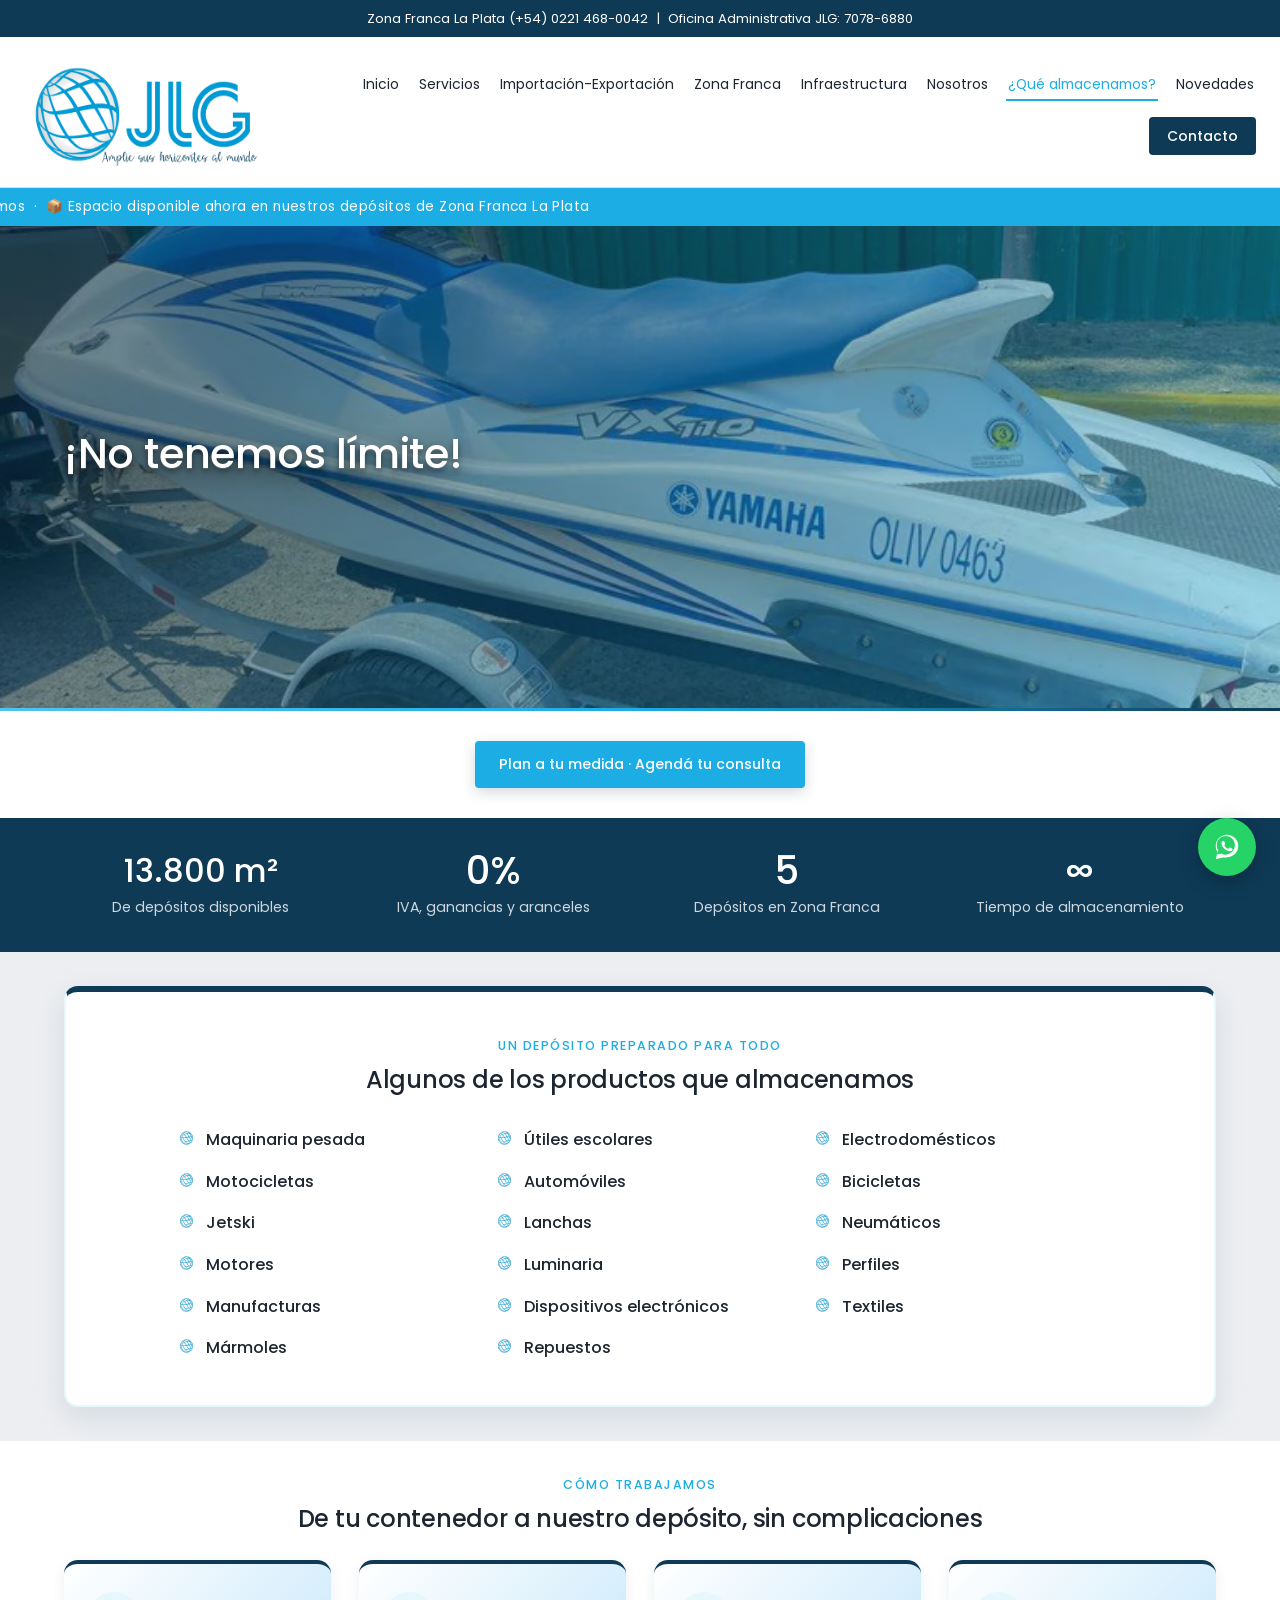
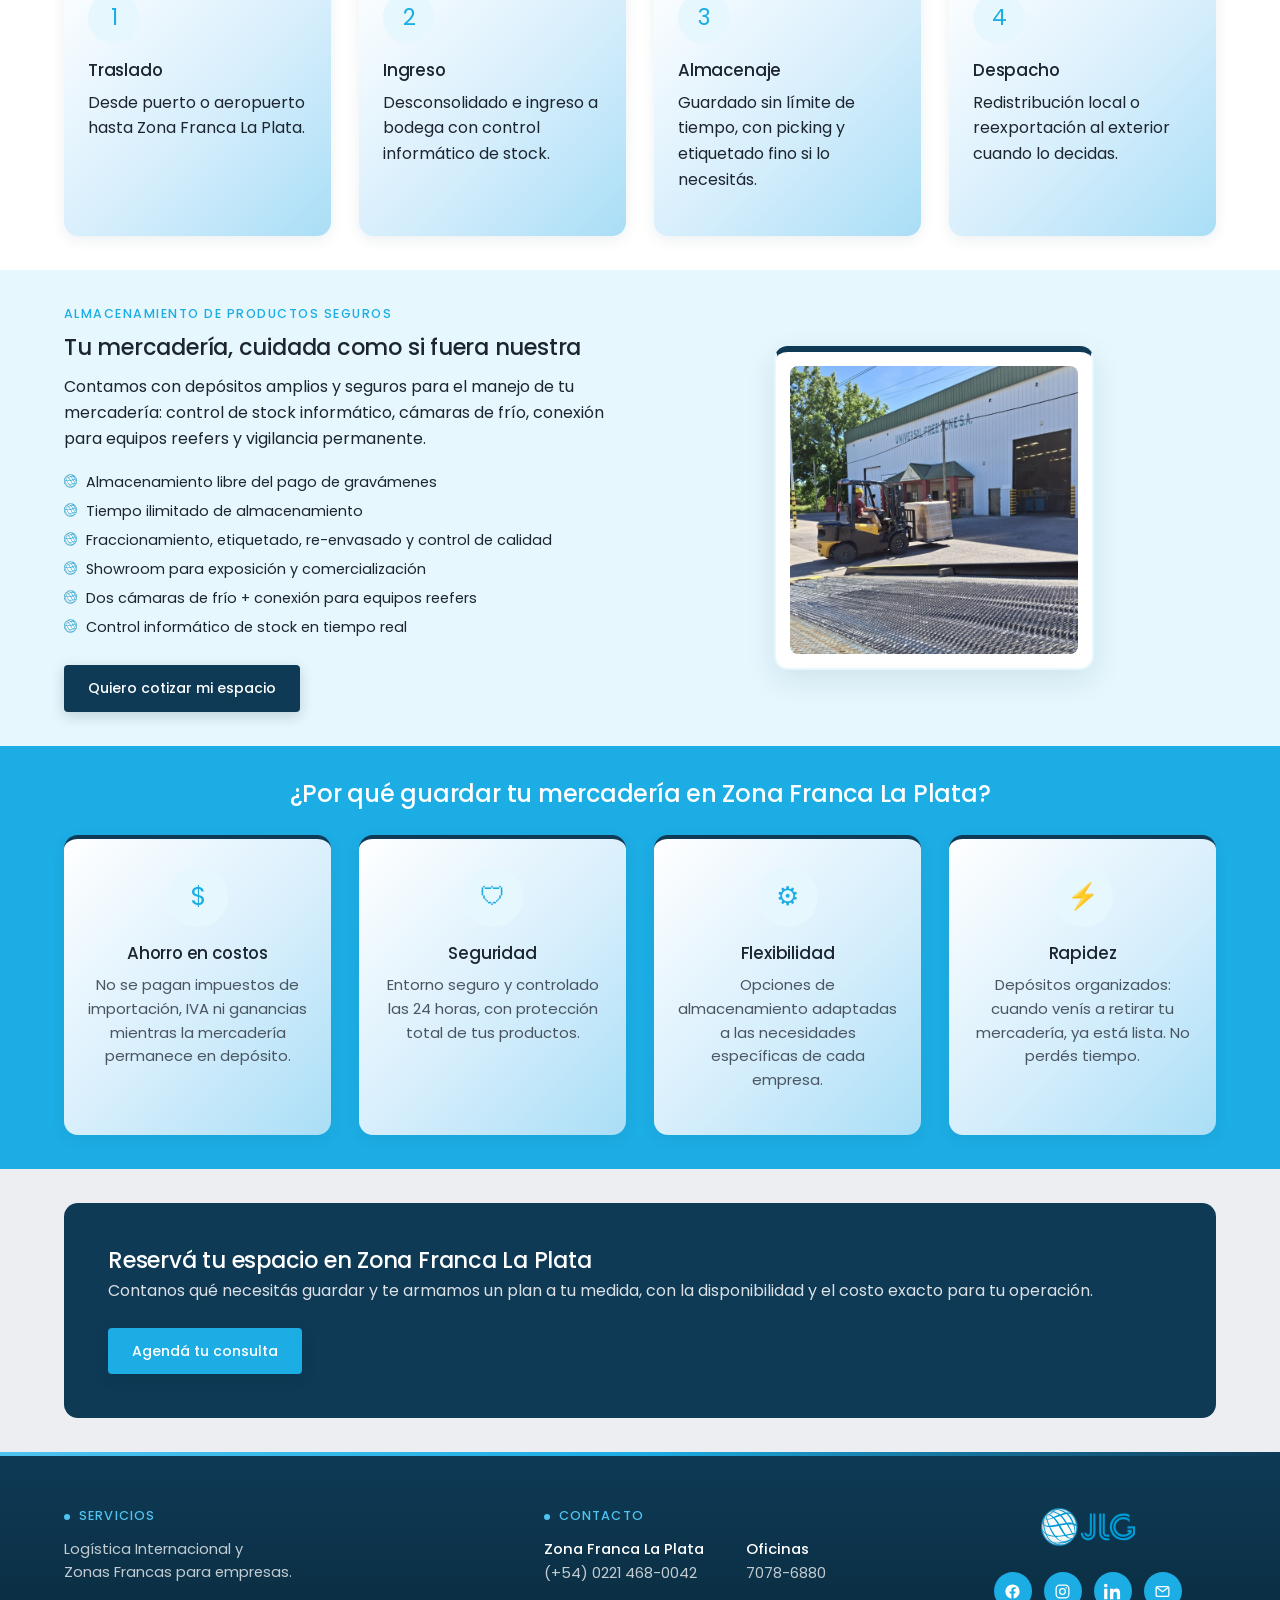
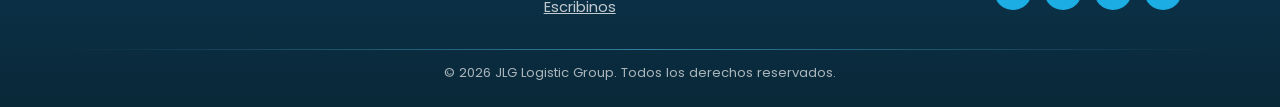
<file: almacenamos.html>
<!doctype html>
<html lang="es-AR">
<head>
<meta charset="UTF-8">
<meta name="viewport" content="width=device-width, initial-scale=1.0">
<title>Almacenamos | Alquiler de espacio en depósitos - JLG Logistic Group</title>
<meta name="description" content="Alquilá espacio en nuestros depósitos de Zona Franca La Plata. 13.800 m² disponibles, sin límite de tiempo, libres del pago de gravámenes. Consultá disponibilidad.">
<link rel="preconnect" href="https://fonts.googleapis.com">
<link href="https://fonts.googleapis.com/css2?family=Poppins:wght@400;500;600;700;800&family=Sacramento&display=swap" rel="stylesheet">
<link rel="stylesheet" href="css/style.css?v=20261118">
</head>
<body>

<div class="topbar">
  <div class="container">
    <div>Zona Franca La Plata (+54) 0221 468-0042 &nbsp;|&nbsp; Oficina Administrativa JLG: 7078-6880</div>
  </div>
</div>

<header class="site-header">
  <div class="container">
    <a href="index.html" class="brand">
      <img src="assets/img/logo/logo-nav.png" alt="JLG Logistic Group">
    </a>
    <button class="nav-toggle" aria-label="Abrir menú"><span></span><span></span><span></span></button>
    <nav class="main-nav">
      <div class="nav-row">
        <a href="index.html">Inicio</a>
        <a href="servicios.html">Servicios</a>
        <a href="importacion-exportacion.html">Importación-Exportación</a>
        <a href="zona-franca.html">Zona Franca</a>
        <a href="infraestructura.html">Infraestructura</a>
        <a href="nosotros.html">Nosotros</a>
        <a href="almacenamos.html" class="active">¿Qué almacenamos?</a>
        <a href="novedades.html">Novedades</a>
        <a href="contacto.html">Contacto</a>
      </div>
    </nav>
  </div>
</header>

<div class="dolar-widget" id="dolarWidget">
  <div class="dolar-widget-head">💵 Dólar Mayorista</div>
  <div class="dolar-widget-row"><span>Compra</span><strong id="dolarCompra">--</strong></div>
  <div class="dolar-widget-row"><span>Venta</span><strong id="dolarVenta">--</strong></div>
  <div class="dolar-widget-foot" id="dolarFecha">Actualizando...</div>
</div>

<section class="page-hero" style="min-height:520px;">
  <img class="page-hero-video" src="assets/img/hero/lancha.avif" alt="Lancha almacenada en nuestro depósito de Zona Franca La Plata">
  <div class="hero-ribbon"><span>📦 Lo que podés importar, nosotros lo guardamos &nbsp;·&nbsp; 📦 Espacio disponible ahora en nuestros depósitos de Zona Franca La Plata &nbsp;·&nbsp; 📦 Lo que podés importar, nosotros lo guardamos &nbsp;·&nbsp; 📦 Espacio disponible ahora en nuestros depósitos de Zona Franca La Plata</span></div>
  <div class="container">
    <h1>¡No tenemos límite!</h1>
  </div>
</section>

<div style="height:3px; background:linear-gradient(90deg, var(--blue-light), var(--blue) 50%, var(--blue-dark));"></div>

<section class="section-tight text-center">
  <div class="container">
    <a href="contacto.html" class="btn btn-blue">Plan a tu medida · Agendá tu consulta</a>
  </div>
</section>

<section class="section bg-blue-dark">
  <div class="container">
    <div class="stat-strip">
      <div class="stat"><div class="stat-num stat-num-sm">13.800 m²</div><div class="stat-label">De depósitos disponibles</div></div>
      <div class="stat"><div class="stat-num">0%</div><div class="stat-label">IVA, ganancias y aranceles</div></div>
      <div class="stat"><div class="stat-num">5</div><div class="stat-label">Depósitos en Zona Franca</div></div>
      <div class="stat"><div class="stat-num">∞</div><div class="stat-label">Tiempo de almacenamiento</div></div>
    </div>
  </div>
</section>

<section class="section bg-gray">
  <div class="container">
    <div class="product-frame">
      <div class="product-frame-head">
        <span class="eyebrow">Un depósito preparado para todo</span>
        <h2>Algunos de los productos que almacenamos</h2>
      </div>
      <ul class="product-list">
        <li>Maquinaria pesada</li>
        <li>Útiles escolares</li>
        <li>Electrodomésticos</li>
        <li>Motocicletas</li>
        <li>Automóviles</li>
        <li>Bicicletas</li>
        <li>Jetski</li>
        <li>Lanchas</li>
        <li>Neumáticos</li>
        <li>Motores</li>
        <li>Luminaria</li>
        <li>Perfiles</li>
        <li>Manufacturas</li>
        <li>Dispositivos electrónicos</li>
        <li>Textiles</li>
        <li>Mármoles</li>
        <li>Repuestos</li>
      </ul>
    </div>
  </div>
</section>

<section class="section">
  <div class="container">
    <div class="section-head">
      <span class="eyebrow">Cómo trabajamos</span>
      <h2>De tu contenedor a nuestro depósito, sin complicaciones</h2>
    </div>
    <div class="grid grid-4">
      <div class="icon-card">
        <div class="icon">1</div>
        <h3>Traslado</h3>
        <p>Desde puerto o aeropuerto hasta Zona Franca La Plata.</p>
      </div>
      <div class="icon-card">
        <div class="icon">2</div>
        <h3>Ingreso</h3>
        <p>Desconsolidado e ingreso a bodega con control informático de stock.</p>
      </div>
      <div class="icon-card">
        <div class="icon">3</div>
        <h3>Almacenaje</h3>
        <p>Guardado sin límite de tiempo, con picking y etiquetado fino si lo necesitás.</p>
      </div>
      <div class="icon-card">
        <div class="icon">4</div>
        <h3>Despacho</h3>
        <p>Redistribución local o reexportación al exterior cuando lo decidas.</p>
      </div>
    </div>
  </div>
</section>

<section class="section bg-pale">
  <div class="container">
    <div class="split">
      <div>
        <span class="eyebrow">Almacenamiento de productos seguros</span>
        <h2 style="font-size:1.4rem;">Tu mercadería, cuidada como si fuera nuestra</h2>
        <p>Contamos con depósitos amplios y seguros para el manejo de tu mercadería: control de stock informático, cámaras de frío, conexión para equipos reefers y vigilancia permanente.</p>
        <ul class="hero-list" style="color:var(--text);">
          <li>Almacenamiento libre del pago de gravámenes</li>
          <li>Tiempo ilimitado de almacenamiento</li>
          <li>Fraccionamiento, etiquetado, re-envasado y control de calidad</li>
          <li>Showroom para exposición y comercialización</li>
          <li>Dos cámaras de frío + conexión para equipos reefers</li>
          <li>Control informático de stock en tiempo real</li>
        </ul>
        <a href="contacto.html" class="btn btn-primary">Quiero cotizar mi espacio</a>
      </div>
      <div class="split-media">
        <div class="product-frame" style="padding:14px; max-width:320px; margin:0 auto;">
          <img src="assets/img/galeria/forklift-fachada-01.jpg" alt="Depósito seguro JLG en Zona Franca La Plata" style="aspect-ratio:1/1; object-fit:cover; border-radius:var(--radius-sm); box-shadow:none;">
        </div>
      </div>
    </div>
  </div>
</section>

<section class="section bg-blue">
  <div class="container text-center">
    <div class="section-head">
      <h2>¿Por qué guardar tu mercadería en Zona Franca La Plata?</h2>
    </div>
    <div class="grid grid-4">
      <div class="icon-card">
        <div class="icon">$</div>
        <h3>Ahorro en costos</h3>
        <p style="color:var(--text-soft); font-size:.93rem;">No se pagan impuestos de importación, IVA ni ganancias mientras la mercadería permanece en depósito.</p>
      </div>
      <div class="icon-card">
        <div class="icon">🛡</div>
        <h3>Seguridad</h3>
        <p style="color:var(--text-soft); font-size:.93rem;">Entorno seguro y controlado las 24 horas, con protección total de tus productos.</p>
      </div>
      <div class="icon-card">
        <div class="icon">⚙</div>
        <h3>Flexibilidad</h3>
        <p style="color:var(--text-soft); font-size:.93rem;">Opciones de almacenamiento adaptadas a las necesidades específicas de cada empresa.</p>
      </div>
      <div class="icon-card">
        <div class="icon">⚡</div>
        <h3>Rapidez</h3>
        <p style="color:var(--text-soft); font-size:.93rem;">Depósitos organizados: cuando venís a retirar tu mercadería, ya está lista. No perdés tiempo.</p>
      </div>
    </div>
  </div>
</section>

<section class="section bg-gray">
  <div class="container">
    <div class="cta-banner" style="background:var(--blue-dark); color:var(--white);">
      <div>
        <h3>Reservá tu espacio en Zona Franca La Plata</h3>
        <p>Contanos qué necesitás guardar y te armamos un plan a tu medida, con la disponibilidad y el costo exacto para tu operación.</p>
      </div>
      <div style="display:flex; gap:12px; flex-wrap:wrap;">
        <a href="contacto.html" class="btn btn-blue">Agendá tu consulta</a>
      </div>
    </div>
  </div>
</section>

<footer class="site-footer">
  <div class="container">
    <div class="footer-grid">
      <div>
        <h4>Servicios</h4>
        <p>Logística Internacional y<br>Zonas Francas para empresas.</p>
      </div>
      <div>
        <h4>Contacto</h4>
        <div class="footer-contact-split"><div><strong>Zona Franca La Plata</strong>(+54) 0221 468-0042</div><div><strong>Oficinas</strong>7078-6880</div></div>
        <p><a href="contacto.html" style="text-decoration:underline;">Escribinos</a></p>
      </div>
      <div>
        <div class="footer-logo"><img src="assets/img/logo/logo-principal.svg" alt="JLG"></div>
        <div class="footer-social">
          <a href="https://www.facebook.com/JLGZonaFranca" target="_blank" rel="noopener" aria-label="Facebook"><svg viewBox="0 0 24 24"><path d="M22 12.06C22 6.51 17.52 2 12 2S2 6.51 2 12.06c0 5 3.66 9.15 8.44 9.94v-7.03H7.9v-2.91h2.54V9.85c0-2.51 1.49-3.9 3.77-3.9 1.09 0 2.24.2 2.24.2v2.46h-1.26c-1.24 0-1.63.77-1.63 1.56v1.87h2.78l-.44 2.91h-2.34V22c4.78-.79 8.44-4.94 8.44-9.94Z"/></svg></a>
          <a href="https://www.instagram.com/jlg_zonafranca" target="_blank" rel="noopener" aria-label="Instagram"><svg viewBox="0 0 24 24"><rect x="3" y="3" width="18" height="18" rx="5" fill="none" stroke="white" stroke-width="1.8"/><circle cx="12" cy="12" r="4" fill="none" stroke="white" stroke-width="1.8"/><circle cx="17.3" cy="6.7" r="1.1" stroke="none"/></svg></a>
          <a href="https://www.linkedin.com/company/107003722" target="_blank" rel="noopener" aria-label="LinkedIn"><svg viewBox="0 0 24 24"><path d="M4.98 3.5C4.98 4.88 3.87 6 2.5 6S0 4.88 0 3.5 1.12 1 2.5 1s2.48 1.12 2.48 2.5ZM.22 8.25h4.56V23H.22V8.25ZM8.5 8.25h4.37v2.02h.06c.61-1.15 2.1-2.37 4.32-2.37 4.62 0 5.47 3.04 5.47 6.99V23h-4.56v-6.86c0-1.64-.03-3.75-2.29-3.75-2.29 0-2.64 1.79-2.64 3.63V23H8.5V8.25Z"/></svg></a>
          <a href="mailto:jlgdeposito@clientes.iwinds.com.ar" aria-label="Email"><svg viewBox="0 0 24 24"><rect x="3" y="5" width="18" height="14" rx="2" fill="none" stroke="white" stroke-width="1.8"/><path d="M4 6.5l8 6 8-6" fill="none" stroke="white" stroke-width="1.8" stroke-linecap="round" stroke-linejoin="round"/></svg></a>
        </div>
      </div>
    </div>
    <div class="footer-bottom">
      <span>© <span data-year>2026</span> JLG Logistic Group. Todos los derechos reservados.</span>
    </div>
  </div>
</footer>

<a class="whatsapp-float" href="https://wa.me/5491153019616" target="_blank" rel="noopener" aria-label="WhatsApp">
  <svg viewBox="0 0 32 32"><path d="M16.001 3C9.373 3 4 8.373 4 15c0 2.386.696 4.61 1.897 6.484L4 29l7.723-1.858A11.94 11.94 0 0 0 16.001 27C22.628 27 28 21.627 28 15S22.628 3 16.001 3zm0 21.7c-1.99 0-3.85-.56-5.43-1.53l-.39-.23-4.58 1.1 1.12-4.46-.25-.4a9.63 9.63 0 0 1-1.47-5.15c0-5.35 4.35-9.7 9.7-9.7 5.35 0 9.7 4.35 9.7 9.7 0 5.35-4.35 9.7-9.7 9.7zm5.32-7.27c-.29-.15-1.72-.85-1.99-.95-.27-.1-.46-.15-.66.15-.2.29-.76.95-.93 1.14-.17.2-.34.22-.63.07-.29-.15-1.22-.45-2.32-1.43-.86-.77-1.44-1.71-1.61-2-.17-.29-.02-.45.13-.6.13-.13.29-.34.44-.51.15-.17.2-.29.29-.49.1-.2.05-.37-.02-.51-.07-.15-.66-1.59-.9-2.18-.24-.57-.48-.49-.66-.5-.17-.01-.37-.01-.56-.01-.2 0-.51.07-.78.37-.27.29-1.02 1-1.02 2.44s1.05 2.83 1.19 3.02c.15.2 2.06 3.15 5 4.42.7.3 1.24.48 1.67.61.7.22 1.34.19 1.84.11.56-.08 1.72-.7 1.96-1.38.24-.68.24-1.26.17-1.38-.07-.12-.26-.2-.55-.34z"/></svg>
</a>

<script src="js/main.js?v=20261118"></script>
</body>
</html>
</file>
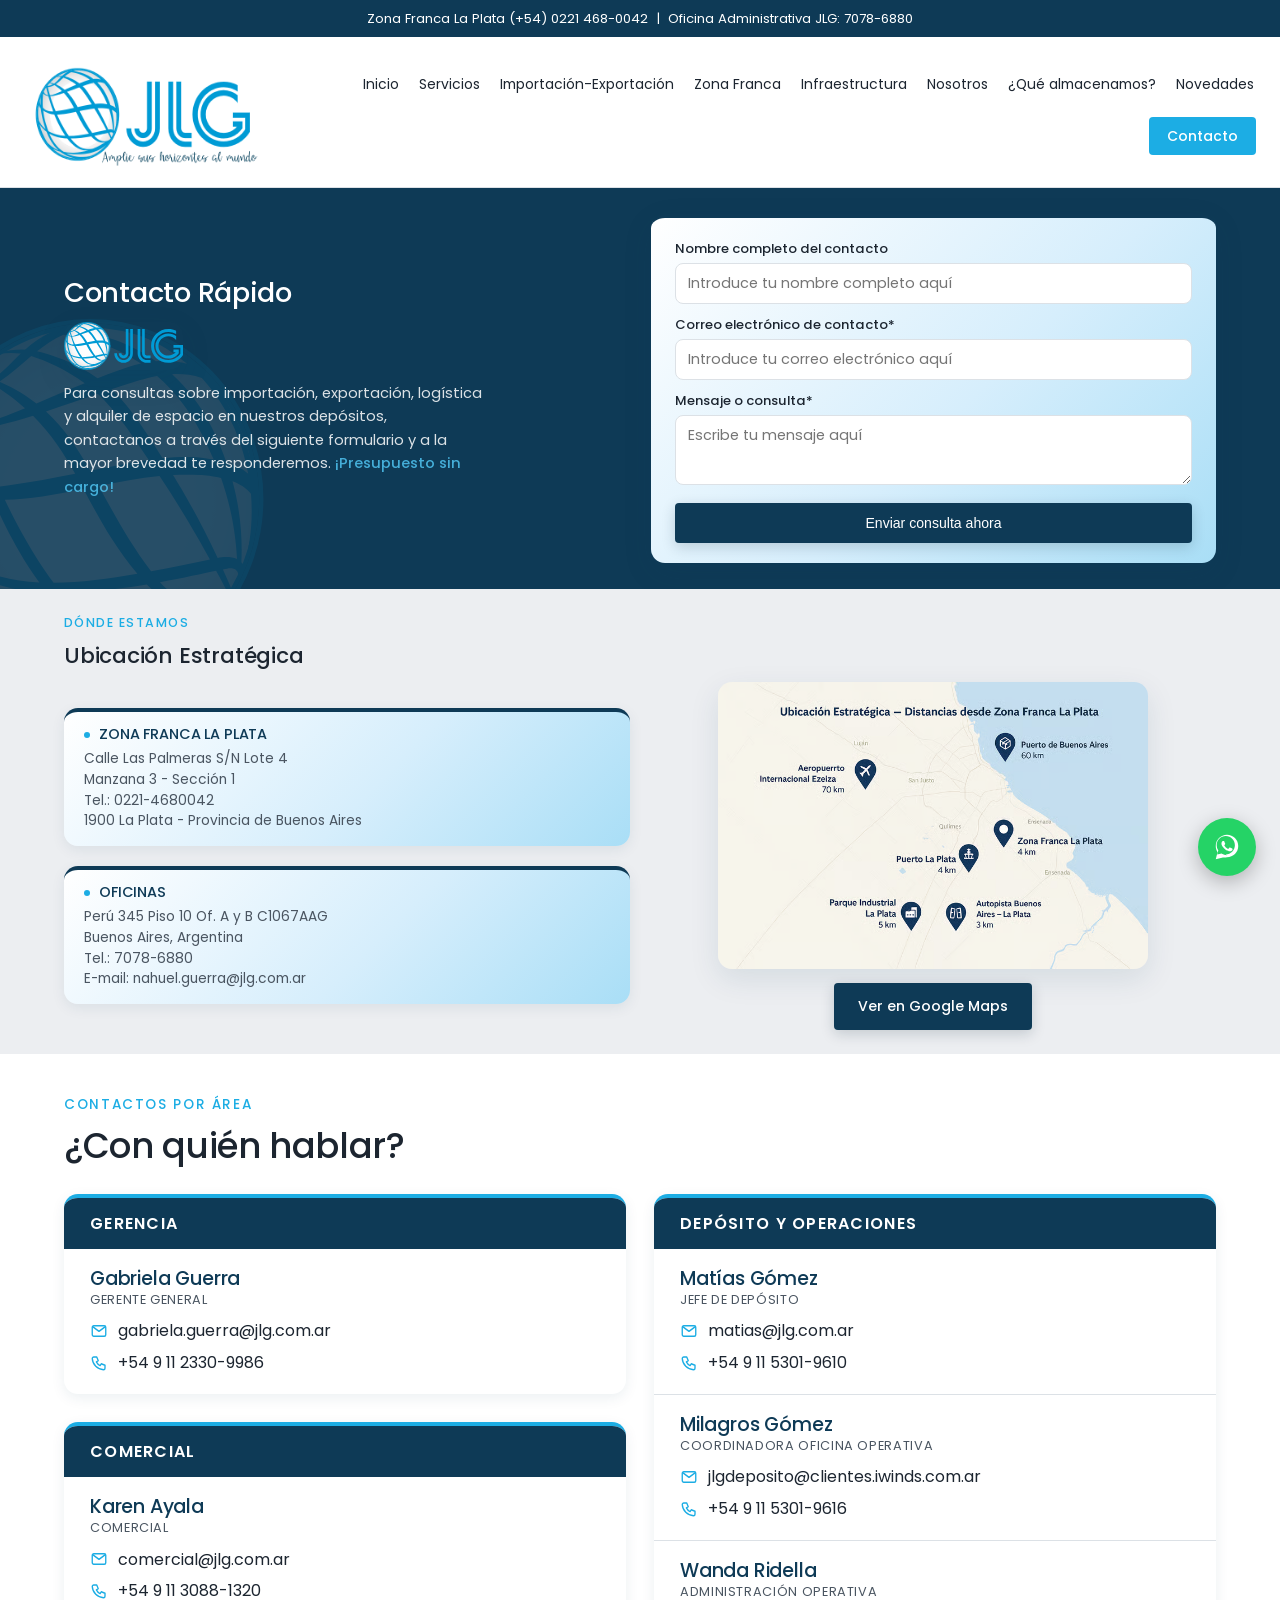
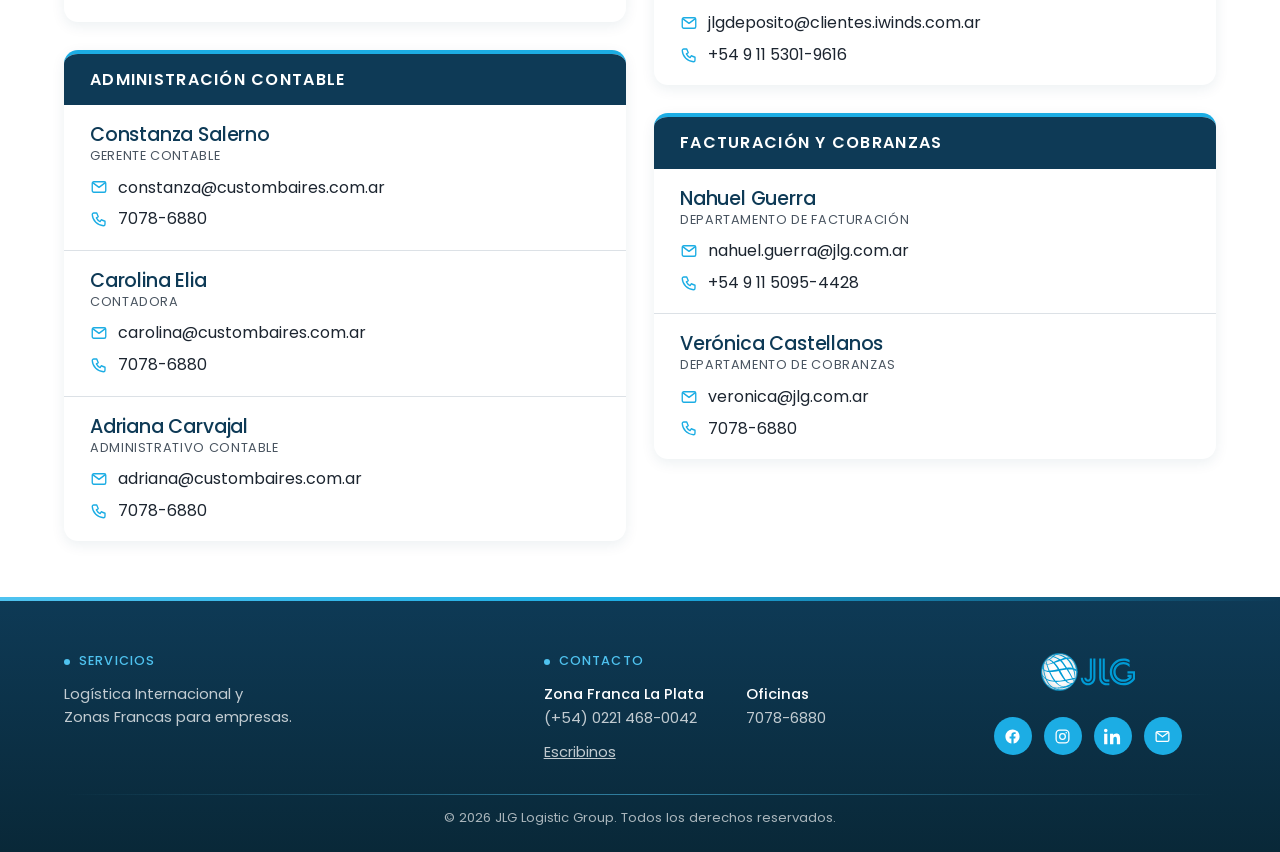
<file: contacto.html>
<!doctype html>
<html lang="es-AR">
<head>
<meta charset="UTF-8">
<meta name="viewport" content="width=device-width, initial-scale=1.0">
<title>Contacto | JLG Logistic Group</title>
<meta name="description" content="Contactá a JLG Logistic Group para consultas sobre importación, exportación, logística y alquiler de espacio en depósitos en Zona Franca La Plata.">
<link rel="preconnect" href="https://fonts.googleapis.com">
<link href="https://fonts.googleapis.com/css2?family=Poppins:wght@400;500;600;700;800&family=Sacramento&display=swap" rel="stylesheet">
<link rel="stylesheet" href="css/style.css?v=20261118">
</head>
<body>

<div class="topbar">
  <div class="container">
    <div>Zona Franca La Plata (+54) 0221 468-0042 &nbsp;|&nbsp; Oficina Administrativa JLG: 7078-6880</div>
  </div>
</div>

<header class="site-header">
  <div class="container">
    <a href="index.html" class="brand">
      <img src="assets/img/logo/logo-nav.png" alt="JLG Logistic Group">
    </a>
    <button class="nav-toggle" aria-label="Abrir menú"><span></span><span></span><span></span></button>
    <nav class="main-nav">
      <div class="nav-row">
        <a href="index.html">Inicio</a>
        <a href="servicios.html">Servicios</a>
        <a href="importacion-exportacion.html">Importación-Exportación</a>
        <a href="zona-franca.html">Zona Franca</a>
        <a href="infraestructura.html">Infraestructura</a>
        <a href="nosotros.html">Nosotros</a>
        <a href="almacenamos.html">¿Qué almacenamos?</a>
        <a href="novedades.html">Novedades</a>
        <a href="contacto.html" class="active">Contacto</a>
      </div>
    </nav>
  </div>
</header>

<div class="dolar-widget" id="dolarWidget">
  <div class="dolar-widget-head">💵 Dólar Mayorista</div>
  <div class="dolar-widget-row"><span>Compra</span><strong id="dolarCompra">--</strong></div>
  <div class="dolar-widget-row"><span>Venta</span><strong id="dolarVenta">--</strong></div>
  <div class="dolar-widget-foot" id="dolarFecha">Actualizando...</div>
</div>

<section class="section bg-blue-dark contact-hero" style="position:relative; overflow:hidden;">
  <img src="assets/img/vineta-jlg.svg" alt="" aria-hidden="true" style="position:absolute; left:-90px; bottom:-90px; width:360px; height:360px; opacity:.1; z-index:0; pointer-events:none;">
  <div class="container" style="position:relative; z-index:1;">
    <div class="split">
      <div>
        <h1>Contacto Rápido</h1>
        <img src="assets/img/logo/logo-principal.svg" alt="JLG" style="height:70px; width:auto; margin:18px 0;">
        <p style="opacity:.85; max-width:420px;">Para consultas sobre importación, exportación, logística y alquiler de espacio en nuestros depósitos, contactanos a través del siguiente formulario y a la mayor brevedad te responderemos. <strong style="color:var(--blue-light);">¡Presupuesto sin cargo!</strong></p>
      </div>
      <div class="form-card">
        <form action="https://formsubmit.co/jlgdeposito@clientes.iwinds.com.ar" method="POST">
          <div class="form-group">
            <label for="nombre">Nombre completo del contacto</label>
            <input type="text" id="nombre" name="nombre" placeholder="Introduce tu nombre completo aquí">
          </div>
          <div class="form-group">
            <label for="email">Correo electrónico de contacto*</label>
            <input type="email" id="email" name="email" required placeholder="Introduce tu correo electrónico aquí">
          </div>
          <div class="form-group">
            <label for="mensaje">Mensaje o consulta*</label>
            <textarea id="mensaje" name="mensaje" required placeholder="Escribe tu mensaje aquí"></textarea>
          </div>
          <button type="submit" class="btn btn-primary" style="width:100%;">Enviar consulta ahora</button>
        </form>
      </div>
    </div>
  </div>
</section>

<section class="section bg-gray contact-loc">
  <div class="container">
    <div class="section-head left">
      <span class="eyebrow">Dónde estamos</span>
      <h2>Ubicación Estratégica</h2>
    </div>
    <div class="grid grid-2">
      <div style="display:flex; flex-direction:column; gap:20px;">
        <div class="icon-card">
          <h4 style="position:relative; padding-left:15px; margin-bottom:10px; color:var(--blue-dark);">
            <span style="position:absolute; left:0; top:6px; width:6px; height:6px; border-radius:50%; background:var(--blue);"></span>
            ZONA FRANCA LA PLATA
          </h4>
          <p style="color:var(--text-soft); margin-bottom:0;">
            Calle Las Palmeras S/N Lote 4<br>
            Manzana 3 - Sección 1<br>
            Tel.: 0221-4680042<br>
            1900 La Plata - Provincia de Buenos Aires
          </p>
        </div>
        <div class="icon-card">
          <h4 style="position:relative; padding-left:15px; margin-bottom:10px; color:var(--blue-dark);">
            <span style="position:absolute; left:0; top:6px; width:6px; height:6px; border-radius:50%; background:var(--blue);"></span>
            OFICINAS
          </h4>
          <p style="color:var(--text-soft); margin-bottom:0;">
            Perú 345 Piso 10 Of. A y B C1067AAG<br>
            Buenos Aires, Argentina<br>
            Tel.: 7078-6880<br>
            E-mail: nahuel.guerra@jlg.com.ar
          </p>
        </div>
      </div>
      <div style="display:flex; flex-direction:column; align-items:center; text-align:center; gap:14px;">
        <img class="contact-map" src="assets/img/galeria/mapa-zona-franca.avif" alt="Mapa de ubicación de JLG en Zona Franca La Plata" style="border-radius:var(--radius); box-shadow:var(--shadow); width:100%;">
        <a href="https://www.google.com/maps/search/?api=1&query=Zona+Franca+La+Plata+Ensenada+Buenos+Aires" target="_blank" rel="noopener" class="btn btn-primary">Ver en Google Maps</a>
      </div>
    </div>
  </div>
</section>

<section class="section contact-dir" id="contactos">
  <div class="container">
    <div class="section-head left">
      <span class="eyebrow">Contactos por área</span>
      <h2>¿Con quién hablar?</h2>
    </div>
    <div class="dir-grid">
      <div class="dir-area">
        <h3 class="dir-area-title">Gerencia</h3>
        <div class="dir-person"><h4>Gabriela Guerra</h4><span class="org-role">Gerente General</span><div class="dir-contact"><a href="mailto:gabriela.guerra@jlg.com.ar"><svg viewBox="0 0 24 24" aria-hidden="true"><rect x="3" y="5" width="18" height="14" rx="2"/><path d="M4 6.5l8 6 8-6"/></svg><span>gabriela.guerra@jlg.com.ar</span></a><a href="tel:+5491123309986"><svg viewBox="0 0 24 24" aria-hidden="true"><path d="M5 4h4l2 5-2.5 1.5a11 11 0 0 0 5 5L15 13l5 2v4a2 2 0 0 1-2 2A16 16 0 0 1 3 6a2 2 0 0 1 2-2z"/></svg><span>+54 9 11 2330-9986</span></a></div></div>
      </div>
      <div class="dir-area">
        <h3 class="dir-area-title">Comercial</h3>
        <div class="dir-person"><h4>Karen Ayala</h4><span class="org-role">Comercial</span><div class="dir-contact"><a href="mailto:comercial@jlg.com.ar"><svg viewBox="0 0 24 24" aria-hidden="true"><rect x="3" y="5" width="18" height="14" rx="2"/><path d="M4 6.5l8 6 8-6"/></svg><span>comercial@jlg.com.ar</span></a><a href="tel:+5491130881320"><svg viewBox="0 0 24 24" aria-hidden="true"><path d="M5 4h4l2 5-2.5 1.5a11 11 0 0 0 5 5L15 13l5 2v4a2 2 0 0 1-2 2A16 16 0 0 1 3 6a2 2 0 0 1 2-2z"/></svg><span>+54 9 11 3088-1320</span></a></div></div>
      </div>
      <div class="dir-area">
        <h3 class="dir-area-title">Administración Contable</h3>
        <div class="dir-person"><h4>Constanza Salerno</h4><span class="org-role">Gerente Contable</span><div class="dir-contact"><a href="mailto:constanza@custombaires.com.ar"><svg viewBox="0 0 24 24" aria-hidden="true"><rect x="3" y="5" width="18" height="14" rx="2"/><path d="M4 6.5l8 6 8-6"/></svg><span>constanza@custombaires.com.ar</span></a><a href="tel:+541170786880"><svg viewBox="0 0 24 24" aria-hidden="true"><path d="M5 4h4l2 5-2.5 1.5a11 11 0 0 0 5 5L15 13l5 2v4a2 2 0 0 1-2 2A16 16 0 0 1 3 6a2 2 0 0 1 2-2z"/></svg><span>7078-6880</span></a></div></div>
        <div class="dir-person"><h4>Carolina Elia</h4><span class="org-role">Contadora</span><div class="dir-contact"><a href="mailto:carolina@custombaires.com.ar"><svg viewBox="0 0 24 24" aria-hidden="true"><rect x="3" y="5" width="18" height="14" rx="2"/><path d="M4 6.5l8 6 8-6"/></svg><span>carolina@custombaires.com.ar</span></a><a href="tel:+541170786880"><svg viewBox="0 0 24 24" aria-hidden="true"><path d="M5 4h4l2 5-2.5 1.5a11 11 0 0 0 5 5L15 13l5 2v4a2 2 0 0 1-2 2A16 16 0 0 1 3 6a2 2 0 0 1 2-2z"/></svg><span>7078-6880</span></a></div></div>
        <div class="dir-person"><h4>Adriana Carvajal</h4><span class="org-role">Administrativo Contable</span><div class="dir-contact"><a href="mailto:adriana@custombaires.com.ar"><svg viewBox="0 0 24 24" aria-hidden="true"><rect x="3" y="5" width="18" height="14" rx="2"/><path d="M4 6.5l8 6 8-6"/></svg><span>adriana@custombaires.com.ar</span></a><a href="tel:+541170786880"><svg viewBox="0 0 24 24" aria-hidden="true"><path d="M5 4h4l2 5-2.5 1.5a11 11 0 0 0 5 5L15 13l5 2v4a2 2 0 0 1-2 2A16 16 0 0 1 3 6a2 2 0 0 1 2-2z"/></svg><span>7078-6880</span></a></div></div>
      </div>
      <div class="dir-area">
        <h3 class="dir-area-title">Depósito y Operaciones</h3>
        <div class="dir-person"><h4>Matías Gómez</h4><span class="org-role">Jefe de Depósito</span><div class="dir-contact"><a href="mailto:matias@jlg.com.ar"><svg viewBox="0 0 24 24" aria-hidden="true"><rect x="3" y="5" width="18" height="14" rx="2"/><path d="M4 6.5l8 6 8-6"/></svg><span>matias@jlg.com.ar</span></a><a href="tel:+5491153019610"><svg viewBox="0 0 24 24" aria-hidden="true"><path d="M5 4h4l2 5-2.5 1.5a11 11 0 0 0 5 5L15 13l5 2v4a2 2 0 0 1-2 2A16 16 0 0 1 3 6a2 2 0 0 1 2-2z"/></svg><span>+54 9 11 5301-9610</span></a></div></div>
        <div class="dir-person"><h4>Milagros Gómez</h4><span class="org-role">Coordinadora Oficina Operativa</span><div class="dir-contact"><a href="mailto:jlgdeposito@clientes.iwinds.com.ar"><svg viewBox="0 0 24 24" aria-hidden="true"><rect x="3" y="5" width="18" height="14" rx="2"/><path d="M4 6.5l8 6 8-6"/></svg><span>jlgdeposito@clientes.iwinds.com.ar</span></a><a href="tel:+5491153019616"><svg viewBox="0 0 24 24" aria-hidden="true"><path d="M5 4h4l2 5-2.5 1.5a11 11 0 0 0 5 5L15 13l5 2v4a2 2 0 0 1-2 2A16 16 0 0 1 3 6a2 2 0 0 1 2-2z"/></svg><span>+54 9 11 5301-9616</span></a></div></div>
        <div class="dir-person"><h4>Wanda Ridella</h4><span class="org-role">Administración Operativa</span><div class="dir-contact"><a href="mailto:jlgdeposito@clientes.iwinds.com.ar"><svg viewBox="0 0 24 24" aria-hidden="true"><rect x="3" y="5" width="18" height="14" rx="2"/><path d="M4 6.5l8 6 8-6"/></svg><span>jlgdeposito@clientes.iwinds.com.ar</span></a><a href="tel:+5491153019616"><svg viewBox="0 0 24 24" aria-hidden="true"><path d="M5 4h4l2 5-2.5 1.5a11 11 0 0 0 5 5L15 13l5 2v4a2 2 0 0 1-2 2A16 16 0 0 1 3 6a2 2 0 0 1 2-2z"/></svg><span>+54 9 11 5301-9616</span></a></div></div>
      </div>
      <div class="dir-area">
        <h3 class="dir-area-title">Facturación y Cobranzas</h3>
        <div class="dir-person"><h4>Nahuel Guerra</h4><span class="org-role">Departamento de Facturación</span><div class="dir-contact"><a href="mailto:nahuel.guerra@jlg.com.ar"><svg viewBox="0 0 24 24" aria-hidden="true"><rect x="3" y="5" width="18" height="14" rx="2"/><path d="M4 6.5l8 6 8-6"/></svg><span>nahuel.guerra@jlg.com.ar</span></a><a href="tel:+5491150954428"><svg viewBox="0 0 24 24" aria-hidden="true"><path d="M5 4h4l2 5-2.5 1.5a11 11 0 0 0 5 5L15 13l5 2v4a2 2 0 0 1-2 2A16 16 0 0 1 3 6a2 2 0 0 1 2-2z"/></svg><span>+54 9 11 5095-4428</span></a></div></div>
        <div class="dir-person"><h4>Verónica Castellanos</h4><span class="org-role">Departamento de Cobranzas</span><div class="dir-contact"><a href="mailto:veronica@jlg.com.ar"><svg viewBox="0 0 24 24" aria-hidden="true"><rect x="3" y="5" width="18" height="14" rx="2"/><path d="M4 6.5l8 6 8-6"/></svg><span>veronica@jlg.com.ar</span></a><a href="tel:+541170786880"><svg viewBox="0 0 24 24" aria-hidden="true"><path d="M5 4h4l2 5-2.5 1.5a11 11 0 0 0 5 5L15 13l5 2v4a2 2 0 0 1-2 2A16 16 0 0 1 3 6a2 2 0 0 1 2-2z"/></svg><span>7078-6880</span></a></div></div>
      </div>
    </div>
  </div>
</section>

<footer class="site-footer">
  <div class="container">
    <div class="footer-grid">
      <div>
        <h4>Servicios</h4>
        <p>Logística Internacional y<br>Zonas Francas para empresas.</p>
      </div>
      <div>
        <h4>Contacto</h4>
        <div class="footer-contact-split"><div><strong>Zona Franca La Plata</strong>(+54) 0221 468-0042</div><div><strong>Oficinas</strong>7078-6880</div></div>
        <p><a href="contacto.html" style="text-decoration:underline;">Escribinos</a></p>
      </div>
      <div>
        <div class="footer-logo"><img src="assets/img/logo/logo-principal.svg" alt="JLG"></div>
        <div class="footer-social">
          <a href="https://www.facebook.com/JLGZonaFranca" target="_blank" rel="noopener" aria-label="Facebook"><svg viewBox="0 0 24 24"><path d="M22 12.06C22 6.51 17.52 2 12 2S2 6.51 2 12.06c0 5 3.66 9.15 8.44 9.94v-7.03H7.9v-2.91h2.54V9.85c0-2.51 1.49-3.9 3.77-3.9 1.09 0 2.24.2 2.24.2v2.46h-1.26c-1.24 0-1.63.77-1.63 1.56v1.87h2.78l-.44 2.91h-2.34V22c4.78-.79 8.44-4.94 8.44-9.94Z"/></svg></a>
          <a href="https://www.instagram.com/jlg_zonafranca" target="_blank" rel="noopener" aria-label="Instagram"><svg viewBox="0 0 24 24"><rect x="3" y="3" width="18" height="18" rx="5" fill="none" stroke="white" stroke-width="1.8"/><circle cx="12" cy="12" r="4" fill="none" stroke="white" stroke-width="1.8"/><circle cx="17.3" cy="6.7" r="1.1" stroke="none"/></svg></a>
          <a href="https://www.linkedin.com/company/107003722" target="_blank" rel="noopener" aria-label="LinkedIn"><svg viewBox="0 0 24 24"><path d="M4.98 3.5C4.98 4.88 3.87 6 2.5 6S0 4.88 0 3.5 1.12 1 2.5 1s2.48 1.12 2.48 2.5ZM.22 8.25h4.56V23H.22V8.25ZM8.5 8.25h4.37v2.02h.06c.61-1.15 2.1-2.37 4.32-2.37 4.62 0 5.47 3.04 5.47 6.99V23h-4.56v-6.86c0-1.64-.03-3.75-2.29-3.75-2.29 0-2.64 1.79-2.64 3.63V23H8.5V8.25Z"/></svg></a>
          <a href="mailto:jlgdeposito@clientes.iwinds.com.ar" aria-label="Email"><svg viewBox="0 0 24 24"><rect x="3" y="5" width="18" height="14" rx="2" fill="none" stroke="white" stroke-width="1.8"/><path d="M4 6.5l8 6 8-6" fill="none" stroke="white" stroke-width="1.8" stroke-linecap="round" stroke-linejoin="round"/></svg></a>
        </div>
      </div>
    </div>
    <div class="footer-bottom">
      <span>© <span data-year>2026</span> JLG Logistic Group. Todos los derechos reservados.</span>
    </div>
  </div>
</footer>

<a class="whatsapp-float" href="https://wa.me/5491153019616" target="_blank" rel="noopener" aria-label="WhatsApp">
  <svg viewBox="0 0 32 32"><path d="M16.001 3C9.373 3 4 8.373 4 15c0 2.386.696 4.61 1.897 6.484L4 29l7.723-1.858A11.94 11.94 0 0 0 16.001 27C22.628 27 28 21.627 28 15S22.628 3 16.001 3zm0 21.7c-1.99 0-3.85-.56-5.43-1.53l-.39-.23-4.58 1.1 1.12-4.46-.25-.4a9.63 9.63 0 0 1-1.47-5.15c0-5.35 4.35-9.7 9.7-9.7 5.35 0 9.7 4.35 9.7 9.7 0 5.35-4.35 9.7-9.7 9.7zm5.32-7.27c-.29-.15-1.72-.85-1.99-.95-.27-.1-.46-.15-.66.15-.2.29-.76.95-.93 1.14-.17.2-.34.22-.63.07-.29-.15-1.22-.45-2.32-1.43-.86-.77-1.44-1.71-1.61-2-.17-.29-.02-.45.13-.6.13-.13.29-.34.44-.51.15-.17.2-.29.29-.49.1-.2.05-.37-.02-.51-.07-.15-.66-1.59-.9-2.18-.24-.57-.48-.49-.66-.5-.17-.01-.37-.01-.56-.01-.2 0-.51.07-.78.37-.27.29-1.02 1-1.02 2.44s1.05 2.83 1.19 3.02c.15.2 2.06 3.15 5 4.42.7.3 1.24.48 1.67.61.7.22 1.34.19 1.84.11.56-.08 1.72-.7 1.96-1.38.24-.68.24-1.26.17-1.38-.07-.12-.26-.2-.55-.34z"/></svg>
</a>

<script src="js/main.js?v=20261118"></script>
</body>
</html>
</file>
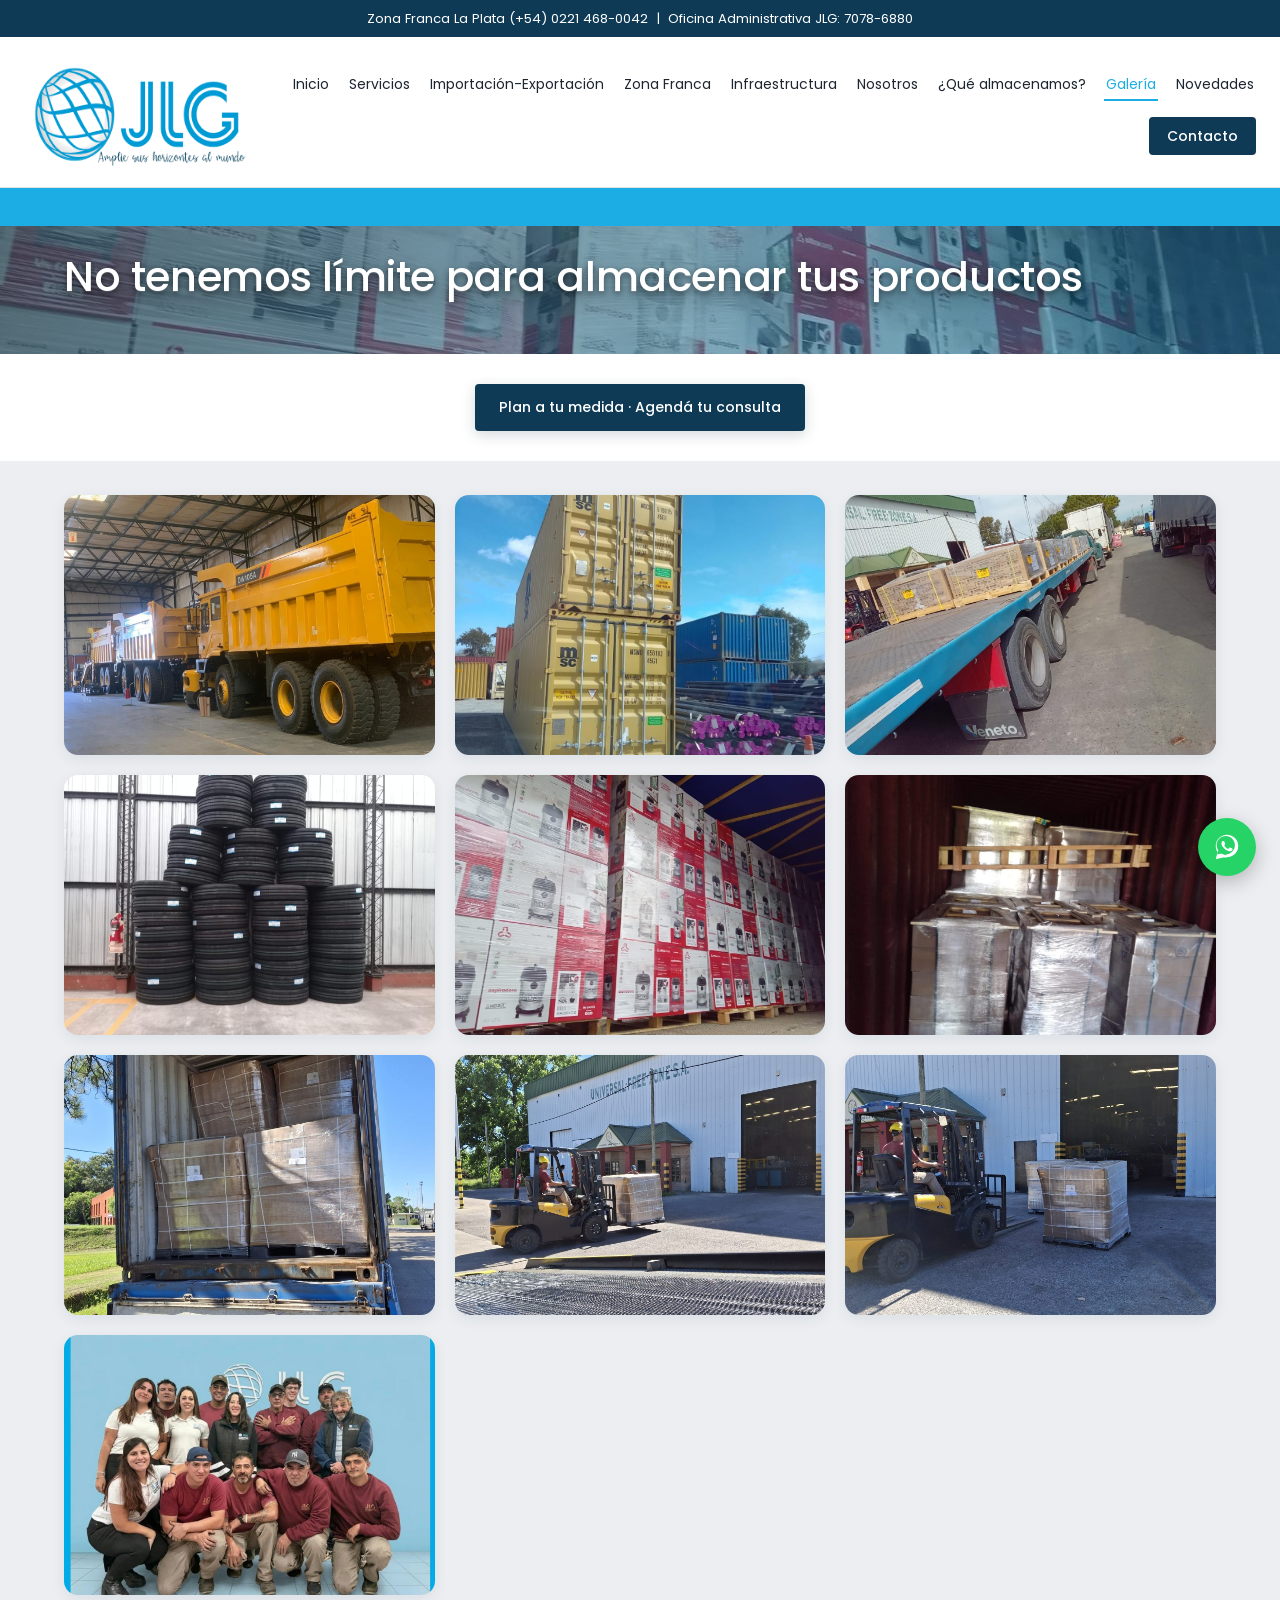
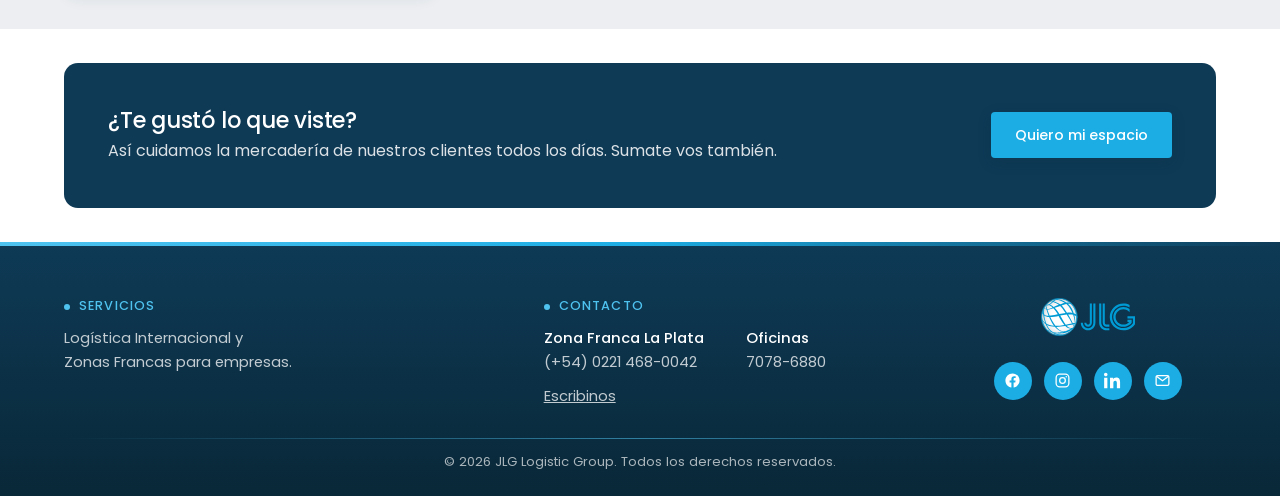
<file: galeria.html>
<!doctype html>
<html lang="es-AR">
<head>
<meta charset="UTF-8">
<meta name="viewport" content="width=device-width, initial-scale=1.0">
<title>Galería | JLG Logistic Group</title>
<meta name="description" content="Galería de imágenes de JLG Logistic Group: depósitos, maquinaria, contenedores y operaciones en Zona Franca La Plata.">
<link rel="preconnect" href="https://fonts.googleapis.com">
<link href="https://fonts.googleapis.com/css2?family=Poppins:wght@400;500;600;700;800&family=Sacramento&display=swap" rel="stylesheet">
<link rel="stylesheet" href="css/style.css?v=20261118">
</head>
<body>

<div class="topbar">
  <div class="container">
    <div>Zona Franca La Plata (+54) 0221 468-0042 &nbsp;|&nbsp; Oficina Administrativa JLG: 7078-6880</div>
  </div>
</div>

<header class="site-header">
  <div class="container">
    <a href="index.html" class="brand">
      <img src="assets/img/logo/logo-nav.png" alt="JLG Logistic Group">
    </a>
    <button class="nav-toggle" aria-label="Abrir menú"><span></span><span></span><span></span></button>
    <nav class="main-nav">
      <div class="nav-row">
        <a href="index.html">Inicio</a>
        <a href="servicios.html">Servicios</a>
        <a href="importacion-exportacion.html">Importación-Exportación</a>
        <a href="zona-franca.html">Zona Franca</a>
        <a href="infraestructura.html">Infraestructura</a>
        <a href="nosotros.html">Nosotros</a>
        <a href="almacenamos.html">¿Qué almacenamos?</a>
        <a href="galeria.html" class="active">Galería</a>
        <a href="novedades.html">Novedades</a>
        <a href="contacto.html">Contacto</a>
      </div>
    </nav>
  </div>
</header>

<div class="dolar-widget" id="dolarWidget">
  <div class="dolar-widget-head">💵 Dólar Mayorista</div>
  <div class="dolar-widget-row"><span>Compra</span><strong id="dolarCompra">--</strong></div>
  <div class="dolar-widget-row"><span>Venta</span><strong id="dolarVenta">--</strong></div>
  <div class="dolar-widget-foot" id="dolarFecha">Actualizando...</div>
</div>

<section class="page-hero" style="background-image:url('assets/img/galeria/deposito-pallets-01.jpg');">
  <div class="hero-ribbon"><span>🌐 Más de 30 años de experiencia &nbsp;·&nbsp; 🌐 Más de 30 años de experiencia &nbsp;·&nbsp; 🌐 Más de 30 años de experiencia</span></div>
  <div class="container">
    <h1>No tenemos límite para almacenar tus productos</h1>
  </div>
</section>

<section class="section-tight text-center">
  <div class="container">
    <a href="contacto.html" class="btn btn-primary">Plan a tu medida · Agendá tu consulta</a>
  </div>
</section>

<section class="section bg-gray">
  <div class="container">
    <div class="gallery-grid">
      <a href="assets/img/galeria/deposito-camiones-01.jpg" target="_blank"><img src="assets/img/galeria/deposito-camiones-01.jpg" alt="Maquinaria pesada en depósito"></a>
      <a href="assets/img/galeria/zona-franca-contenedores-01.jpg" target="_blank"><img src="assets/img/galeria/zona-franca-contenedores-01.jpg" alt="Contenedores en Zona Franca La Plata"></a>
      <a href="assets/img/galeria/camion-cargado-01.jpg" target="_blank"><img src="assets/img/galeria/camion-cargado-01.jpg" alt="Camión cargado con mercadería"></a>
      <a href="assets/img/galeria/neumaticos-stock-01.jpg" target="_blank"><img src="assets/img/galeria/neumaticos-stock-01.jpg" alt="Stock de neumáticos almacenados"></a>
      <a href="assets/img/galeria/deposito-pallets-01.jpg" target="_blank"><img src="assets/img/galeria/deposito-pallets-01.jpg" alt="Pallets de mercadería en depósito"></a>
      <a href="assets/img/galeria/contenedor-pallets-01.jpg" target="_blank"><img src="assets/img/galeria/contenedor-pallets-01.jpg" alt="Pallets dentro de contenedor"></a>
      <a href="assets/img/galeria/contenedor-carga-01.jpg" target="_blank"><img src="assets/img/galeria/contenedor-carga-01.jpg" alt="Contenedor con carga paletizada"></a>
      <a href="assets/img/galeria/forklift-fachada-01.jpg" target="_blank"><img src="assets/img/galeria/forklift-fachada-01.jpg" alt="Autoelevador operando en la fachada del depósito"></a>
      <a href="assets/img/galeria/forklift-fachada-02.jpg" target="_blank"><img src="assets/img/galeria/forklift-fachada-02.jpg" alt="Autoelevador trasladando mercadería"></a>
      <a href="assets/img/galeria/equipo-jlg-01.jpg" target="_blank"><img src="assets/img/galeria/equipo-jlg-01.jpg" alt="Equipo de trabajo JLG"></a>
    </div>
  </div>
</section>

<section class="section">
  <div class="container">
    <div class="cta-banner">
      <div>
        <h3>¿Te gustó lo que viste?</h3>
        <p>Así cuidamos la mercadería de nuestros clientes todos los días. Sumate vos también.</p>
      </div>
      <a href="almacenamos.html" class="btn btn-blue">Quiero mi espacio</a>
    </div>
  </div>
</section>

<footer class="site-footer">
  <div class="container">
    <div class="footer-grid">
      <div>
        <h4>Servicios</h4>
        <p>Logística Internacional y<br>Zonas Francas para empresas.</p>
      </div>
      <div>
        <h4>Contacto</h4>
        <div class="footer-contact-split"><div><strong>Zona Franca La Plata</strong>(+54) 0221 468-0042</div><div><strong>Oficinas</strong>7078-6880</div></div>
        <p><a href="contacto.html" style="text-decoration:underline;">Escribinos</a></p>
      </div>
      <div>
        <div class="footer-logo"><img src="assets/img/logo/logo-principal.svg" alt="JLG"></div>
        <div class="footer-social">
          <a href="https://www.facebook.com/JLGZonaFranca" target="_blank" rel="noopener" aria-label="Facebook"><svg viewBox="0 0 24 24"><path d="M22 12.06C22 6.51 17.52 2 12 2S2 6.51 2 12.06c0 5 3.66 9.15 8.44 9.94v-7.03H7.9v-2.91h2.54V9.85c0-2.51 1.49-3.9 3.77-3.9 1.09 0 2.24.2 2.24.2v2.46h-1.26c-1.24 0-1.63.77-1.63 1.56v1.87h2.78l-.44 2.91h-2.34V22c4.78-.79 8.44-4.94 8.44-9.94Z"/></svg></a>
          <a href="https://www.instagram.com/jlg_zonafranca" target="_blank" rel="noopener" aria-label="Instagram"><svg viewBox="0 0 24 24"><rect x="3" y="3" width="18" height="18" rx="5" fill="none" stroke="white" stroke-width="1.8"/><circle cx="12" cy="12" r="4" fill="none" stroke="white" stroke-width="1.8"/><circle cx="17.3" cy="6.7" r="1.1" stroke="none"/></svg></a>
          <a href="https://www.linkedin.com/company/107003722" target="_blank" rel="noopener" aria-label="LinkedIn"><svg viewBox="0 0 24 24"><path d="M4.98 3.5C4.98 4.88 3.87 6 2.5 6S0 4.88 0 3.5 1.12 1 2.5 1s2.48 1.12 2.48 2.5ZM.22 8.25h4.56V23H.22V8.25ZM8.5 8.25h4.37v2.02h.06c.61-1.15 2.1-2.37 4.32-2.37 4.62 0 5.47 3.04 5.47 6.99V23h-4.56v-6.86c0-1.64-.03-3.75-2.29-3.75-2.29 0-2.64 1.79-2.64 3.63V23H8.5V8.25Z"/></svg></a>
          <a href="mailto:jlgdeposito@clientes.iwinds.com.ar" aria-label="Email"><svg viewBox="0 0 24 24"><rect x="3" y="5" width="18" height="14" rx="2" fill="none" stroke="white" stroke-width="1.8"/><path d="M4 6.5l8 6 8-6" fill="none" stroke="white" stroke-width="1.8" stroke-linecap="round" stroke-linejoin="round"/></svg></a>
        </div>
      </div>
    </div>
    <div class="footer-bottom">
      <span>© <span data-year>2026</span> JLG Logistic Group. Todos los derechos reservados.</span>
    </div>
  </div>
</footer>

<a class="whatsapp-float" href="https://wa.me/5491153019616" target="_blank" rel="noopener" aria-label="WhatsApp">
  <svg viewBox="0 0 32 32"><path d="M16.001 3C9.373 3 4 8.373 4 15c0 2.386.696 4.61 1.897 6.484L4 29l7.723-1.858A11.94 11.94 0 0 0 16.001 27C22.628 27 28 21.627 28 15S22.628 3 16.001 3zm0 21.7c-1.99 0-3.85-.56-5.43-1.53l-.39-.23-4.58 1.1 1.12-4.46-.25-.4a9.63 9.63 0 0 1-1.47-5.15c0-5.35 4.35-9.7 9.7-9.7 5.35 0 9.7 4.35 9.7 9.7 0 5.35-4.35 9.7-9.7 9.7zm5.32-7.27c-.29-.15-1.72-.85-1.99-.95-.27-.1-.46-.15-.66.15-.2.29-.76.95-.93 1.14-.17.2-.34.22-.63.07-.29-.15-1.22-.45-2.32-1.43-.86-.77-1.44-1.71-1.61-2-.17-.29-.02-.45.13-.6.13-.13.29-.34.44-.51.15-.17.2-.29.29-.49.1-.2.05-.37-.02-.51-.07-.15-.66-1.59-.9-2.18-.24-.57-.48-.49-.66-.5-.17-.01-.37-.01-.56-.01-.2 0-.51.07-.78.37-.27.29-1.02 1-1.02 2.44s1.05 2.83 1.19 3.02c.15.2 2.06 3.15 5 4.42.7.3 1.24.48 1.67.61.7.22 1.34.19 1.84.11.56-.08 1.72-.7 1.96-1.38.24-.68.24-1.26.17-1.38-.07-.12-.26-.2-.55-.34z"/></svg>
</a>

<script src="js/main.js?v=20261118"></script>
</body>
</html>
</file>
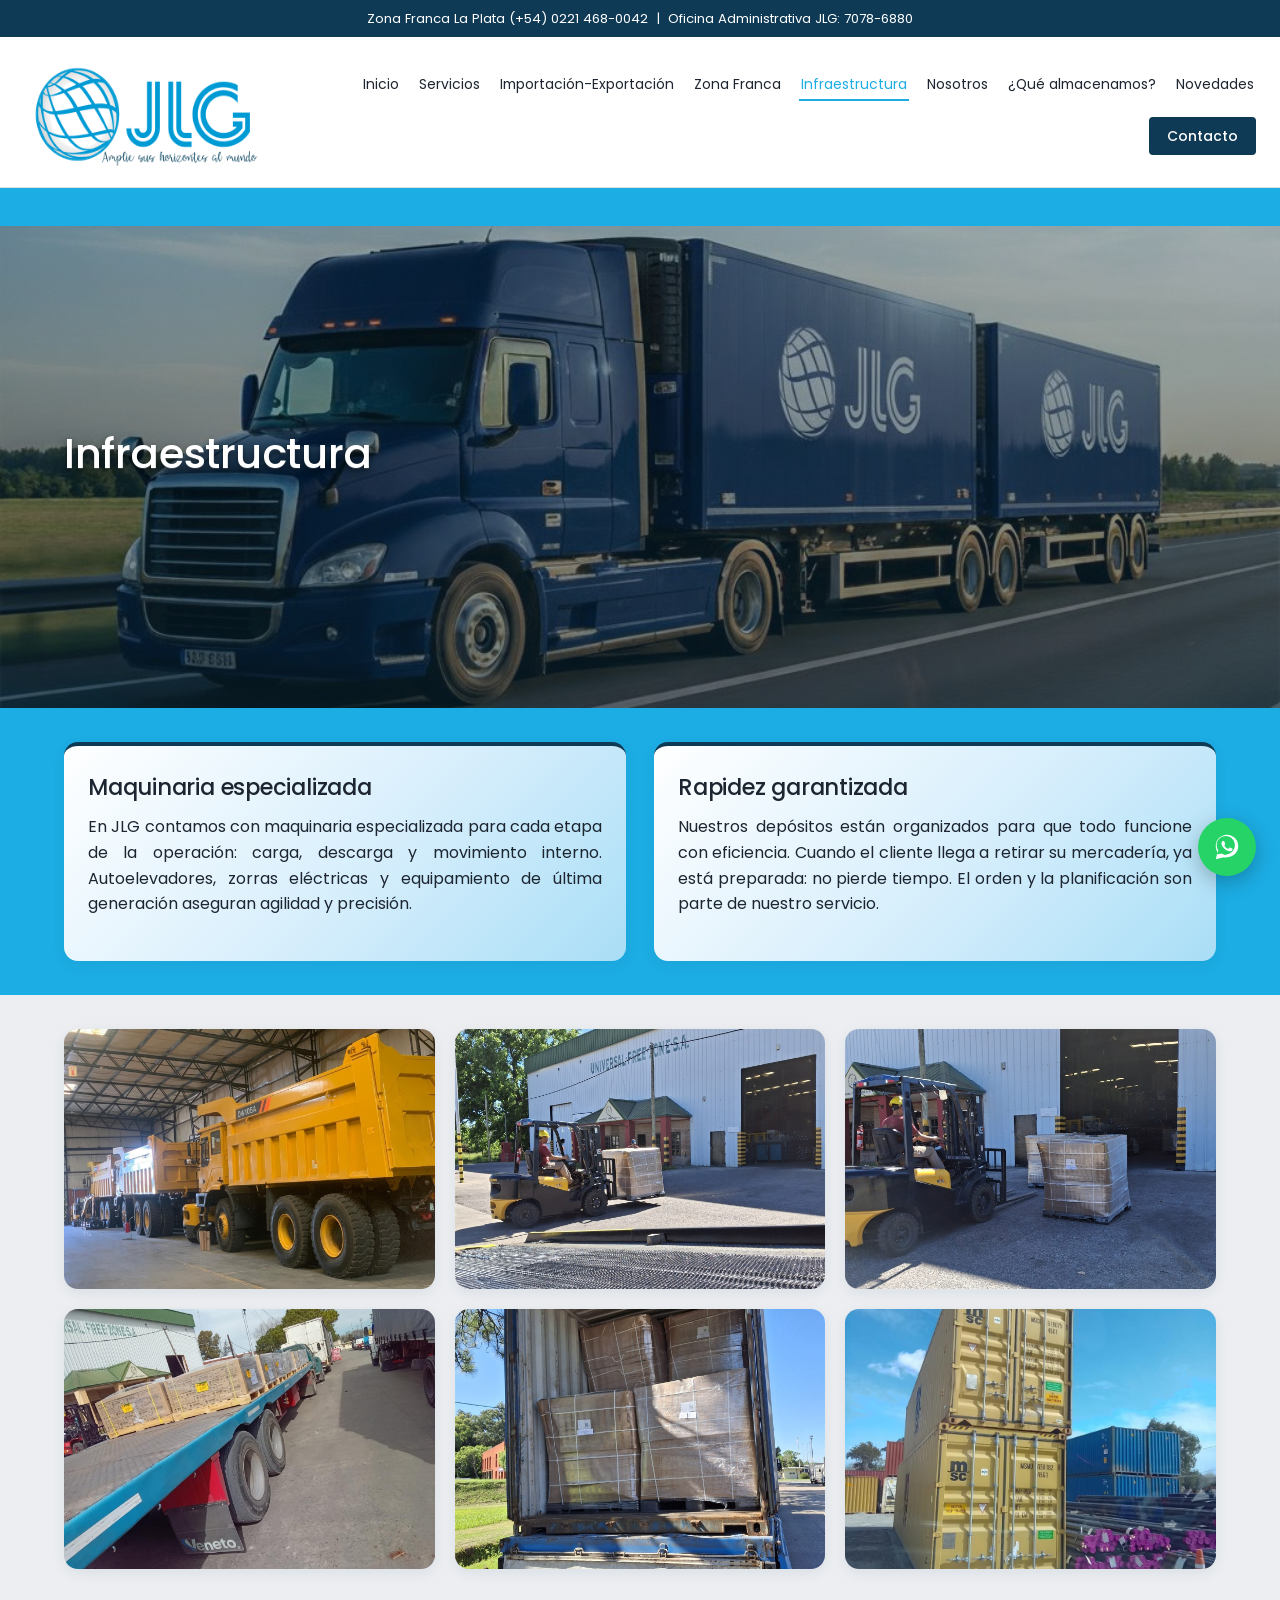
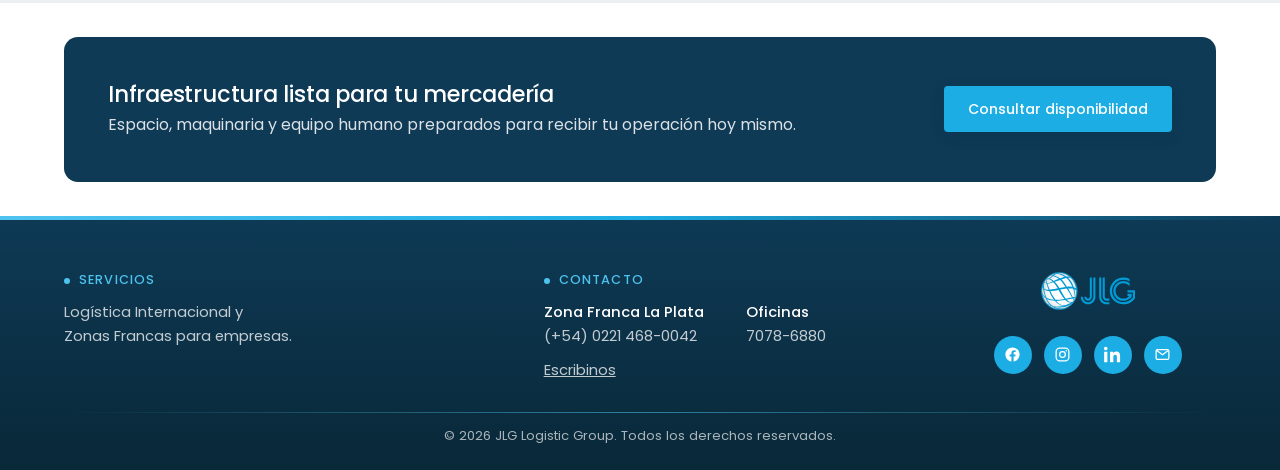
<file: infraestructura.html>
<!doctype html>
<html lang="es-AR">
<head>
<meta charset="UTF-8">
<meta name="viewport" content="width=device-width, initial-scale=1.0">
<title>Infraestructura | JLG Logistic Group</title>
<meta name="description" content="Tecnología, espacio y herramientas que hacen la diferencia. Maquinaria especializada y depósitos organizados para una operación rápida y eficiente.">
<link rel="preconnect" href="https://fonts.googleapis.com">
<link href="https://fonts.googleapis.com/css2?family=Poppins:wght@400;500;600;700;800&family=Sacramento&display=swap" rel="stylesheet">
<link rel="stylesheet" href="css/style.css?v=20261118">
</head>
<body>

<div class="topbar">
  <div class="container">
    <div>Zona Franca La Plata (+54) 0221 468-0042 &nbsp;|&nbsp; Oficina Administrativa JLG: 7078-6880</div>
  </div>
</div>

<header class="site-header">
  <div class="container">
    <a href="index.html" class="brand">
      <img src="assets/img/logo/logo-nav.png" alt="JLG Logistic Group">
    </a>
    <button class="nav-toggle" aria-label="Abrir menú"><span></span><span></span><span></span></button>
    <nav class="main-nav">
      <div class="nav-row">
        <a href="index.html">Inicio</a>
        <a href="servicios.html">Servicios</a>
        <a href="importacion-exportacion.html">Importación-Exportación</a>
        <a href="zona-franca.html">Zona Franca</a>
        <a href="infraestructura.html" class="active">Infraestructura</a>
        <a href="nosotros.html">Nosotros</a>
        <a href="almacenamos.html">¿Qué almacenamos?</a>
        <a href="novedades.html">Novedades</a>
        <a href="contacto.html">Contacto</a>
      </div>
    </nav>
  </div>
</header>

<div class="dolar-widget" id="dolarWidget">
  <div class="dolar-widget-head">💵 Dólar Mayorista</div>
  <div class="dolar-widget-row"><span>Compra</span><strong id="dolarCompra">--</strong></div>
  <div class="dolar-widget-row"><span>Venta</span><strong id="dolarVenta">--</strong></div>
  <div class="dolar-widget-foot" id="dolarFecha">Actualizando...</div>
</div>

<section class="page-hero light-overlay" style="background-image:url('assets/img/hero/camion-jlg.svg'); min-height:520px; background-position:center 65%;">
  <div class="hero-ribbon"><span>🌐 Más de 30 años de experiencia &nbsp;·&nbsp; 🌐 Más de 30 años de experiencia &nbsp;·&nbsp; 🌐 Más de 30 años de experiencia</span></div>
  <div class="container">
    <h1>Infraestructura</h1>
  </div>
</section>

<section class="section bg-blue">
  <div class="container">
    <div class="grid grid-2 justify-text">
      <div class="icon-card">
        <h2 style="font-size:1.4rem;">Maquinaria especializada</h2>
        <p>En JLG contamos con maquinaria especializada para cada etapa de la operación: carga, descarga y movimiento interno. Autoelevadores, zorras eléctricas y equipamiento de última generación aseguran agilidad y precisión.</p>
      </div>
      <div class="icon-card">
        <h2 style="font-size:1.4rem;">Rapidez garantizada</h2>
        <p>Nuestros depósitos están organizados para que todo funcione con eficiencia. Cuando el cliente llega a retirar su mercadería, ya está preparada: no pierde tiempo. El orden y la planificación son parte de nuestro servicio.</p>
      </div>
    </div>
  </div>
</section>

<section class="section bg-gray">
  <div class="container">
    <div class="gallery-grid">
      <a href="assets/img/galeria/deposito-camiones-01.jpg" target="_blank"><img src="assets/img/galeria/deposito-camiones-01.jpg" alt="Maquinaria pesada en depósito JLG"></a>
      <a href="assets/img/galeria/forklift-fachada-01.jpg" target="_blank"><img src="assets/img/galeria/forklift-fachada-01.jpg" alt="Autoelevador en operación"></a>
      <a href="assets/img/galeria/forklift-fachada-02.jpg" target="_blank"><img src="assets/img/galeria/forklift-fachada-02.jpg" alt="Traslado de carga con autoelevador"></a>
      <a href="assets/img/galeria/camion-cargado-01.jpg" target="_blank"><img src="assets/img/galeria/camion-cargado-01.jpg" alt="Camión cargado listo para despacho"></a>
      <a href="assets/img/galeria/contenedor-carga-01.jpg" target="_blank"><img src="assets/img/galeria/contenedor-carga-01.jpg" alt="Contenedor con carga"></a>
      <a href="assets/img/galeria/zona-franca-contenedores-01.jpg" target="_blank"><img src="assets/img/galeria/zona-franca-contenedores-01.jpg" alt="Contenedores en Zona Franca"></a>
    </div>
  </div>
</section>

<section class="section">
  <div class="container">
    <div class="cta-banner">
      <div>
        <h3>Infraestructura lista para tu mercadería</h3>
        <p>Espacio, maquinaria y equipo humano preparados para recibir tu operación hoy mismo.</p>
      </div>
      <a href="almacenamos.html" class="btn btn-blue">Consultar disponibilidad</a>
    </div>
  </div>
</section>

<footer class="site-footer">
  <div class="container">
    <div class="footer-grid">
      <div>
        <h4>Servicios</h4>
        <p>Logística Internacional y<br>Zonas Francas para empresas.</p>
      </div>
      <div>
        <h4>Contacto</h4>
        <div class="footer-contact-split"><div><strong>Zona Franca La Plata</strong>(+54) 0221 468-0042</div><div><strong>Oficinas</strong>7078-6880</div></div>
        <p><a href="contacto.html" style="text-decoration:underline;">Escribinos</a></p>
      </div>
      <div>
        <div class="footer-logo"><img src="assets/img/logo/logo-principal.svg" alt="JLG"></div>
        <div class="footer-social">
          <a href="https://www.facebook.com/JLGZonaFranca" target="_blank" rel="noopener" aria-label="Facebook"><svg viewBox="0 0 24 24"><path d="M22 12.06C22 6.51 17.52 2 12 2S2 6.51 2 12.06c0 5 3.66 9.15 8.44 9.94v-7.03H7.9v-2.91h2.54V9.85c0-2.51 1.49-3.9 3.77-3.9 1.09 0 2.24.2 2.24.2v2.46h-1.26c-1.24 0-1.63.77-1.63 1.56v1.87h2.78l-.44 2.91h-2.34V22c4.78-.79 8.44-4.94 8.44-9.94Z"/></svg></a>
          <a href="https://www.instagram.com/jlg_zonafranca" target="_blank" rel="noopener" aria-label="Instagram"><svg viewBox="0 0 24 24"><rect x="3" y="3" width="18" height="18" rx="5" fill="none" stroke="white" stroke-width="1.8"/><circle cx="12" cy="12" r="4" fill="none" stroke="white" stroke-width="1.8"/><circle cx="17.3" cy="6.7" r="1.1" stroke="none"/></svg></a>
          <a href="https://www.linkedin.com/company/107003722" target="_blank" rel="noopener" aria-label="LinkedIn"><svg viewBox="0 0 24 24"><path d="M4.98 3.5C4.98 4.88 3.87 6 2.5 6S0 4.88 0 3.5 1.12 1 2.5 1s2.48 1.12 2.48 2.5ZM.22 8.25h4.56V23H.22V8.25ZM8.5 8.25h4.37v2.02h.06c.61-1.15 2.1-2.37 4.32-2.37 4.62 0 5.47 3.04 5.47 6.99V23h-4.56v-6.86c0-1.64-.03-3.75-2.29-3.75-2.29 0-2.64 1.79-2.64 3.63V23H8.5V8.25Z"/></svg></a>
          <a href="mailto:jlgdeposito@clientes.iwinds.com.ar" aria-label="Email"><svg viewBox="0 0 24 24"><rect x="3" y="5" width="18" height="14" rx="2" fill="none" stroke="white" stroke-width="1.8"/><path d="M4 6.5l8 6 8-6" fill="none" stroke="white" stroke-width="1.8" stroke-linecap="round" stroke-linejoin="round"/></svg></a>
        </div>
      </div>
    </div>
    <div class="footer-bottom">
      <span>© <span data-year>2026</span> JLG Logistic Group. Todos los derechos reservados.</span>
    </div>
  </div>
</footer>

<a class="whatsapp-float" href="https://wa.me/5491153019616" target="_blank" rel="noopener" aria-label="WhatsApp">
  <svg viewBox="0 0 32 32"><path d="M16.001 3C9.373 3 4 8.373 4 15c0 2.386.696 4.61 1.897 6.484L4 29l7.723-1.858A11.94 11.94 0 0 0 16.001 27C22.628 27 28 21.627 28 15S22.628 3 16.001 3zm0 21.7c-1.99 0-3.85-.56-5.43-1.53l-.39-.23-4.58 1.1 1.12-4.46-.25-.4a9.63 9.63 0 0 1-1.47-5.15c0-5.35 4.35-9.7 9.7-9.7 5.35 0 9.7 4.35 9.7 9.7 0 5.35-4.35 9.7-9.7 9.7zm5.32-7.27c-.29-.15-1.72-.85-1.99-.95-.27-.1-.46-.15-.66.15-.2.29-.76.95-.93 1.14-.17.2-.34.22-.63.07-.29-.15-1.22-.45-2.32-1.43-.86-.77-1.44-1.71-1.61-2-.17-.29-.02-.45.13-.6.13-.13.29-.34.44-.51.15-.17.2-.29.29-.49.1-.2.05-.37-.02-.51-.07-.15-.66-1.59-.9-2.18-.24-.57-.48-.49-.66-.5-.17-.01-.37-.01-.56-.01-.2 0-.51.07-.78.37-.27.29-1.02 1-1.02 2.44s1.05 2.83 1.19 3.02c.15.2 2.06 3.15 5 4.42.7.3 1.24.48 1.67.61.7.22 1.34.19 1.84.11.56-.08 1.72-.7 1.96-1.38.24-.68.24-1.26.17-1.38-.07-.12-.26-.2-.55-.34z"/></svg>
</a>

<script src="js/main.js?v=20261118"></script>
</body>
</html>
</file>
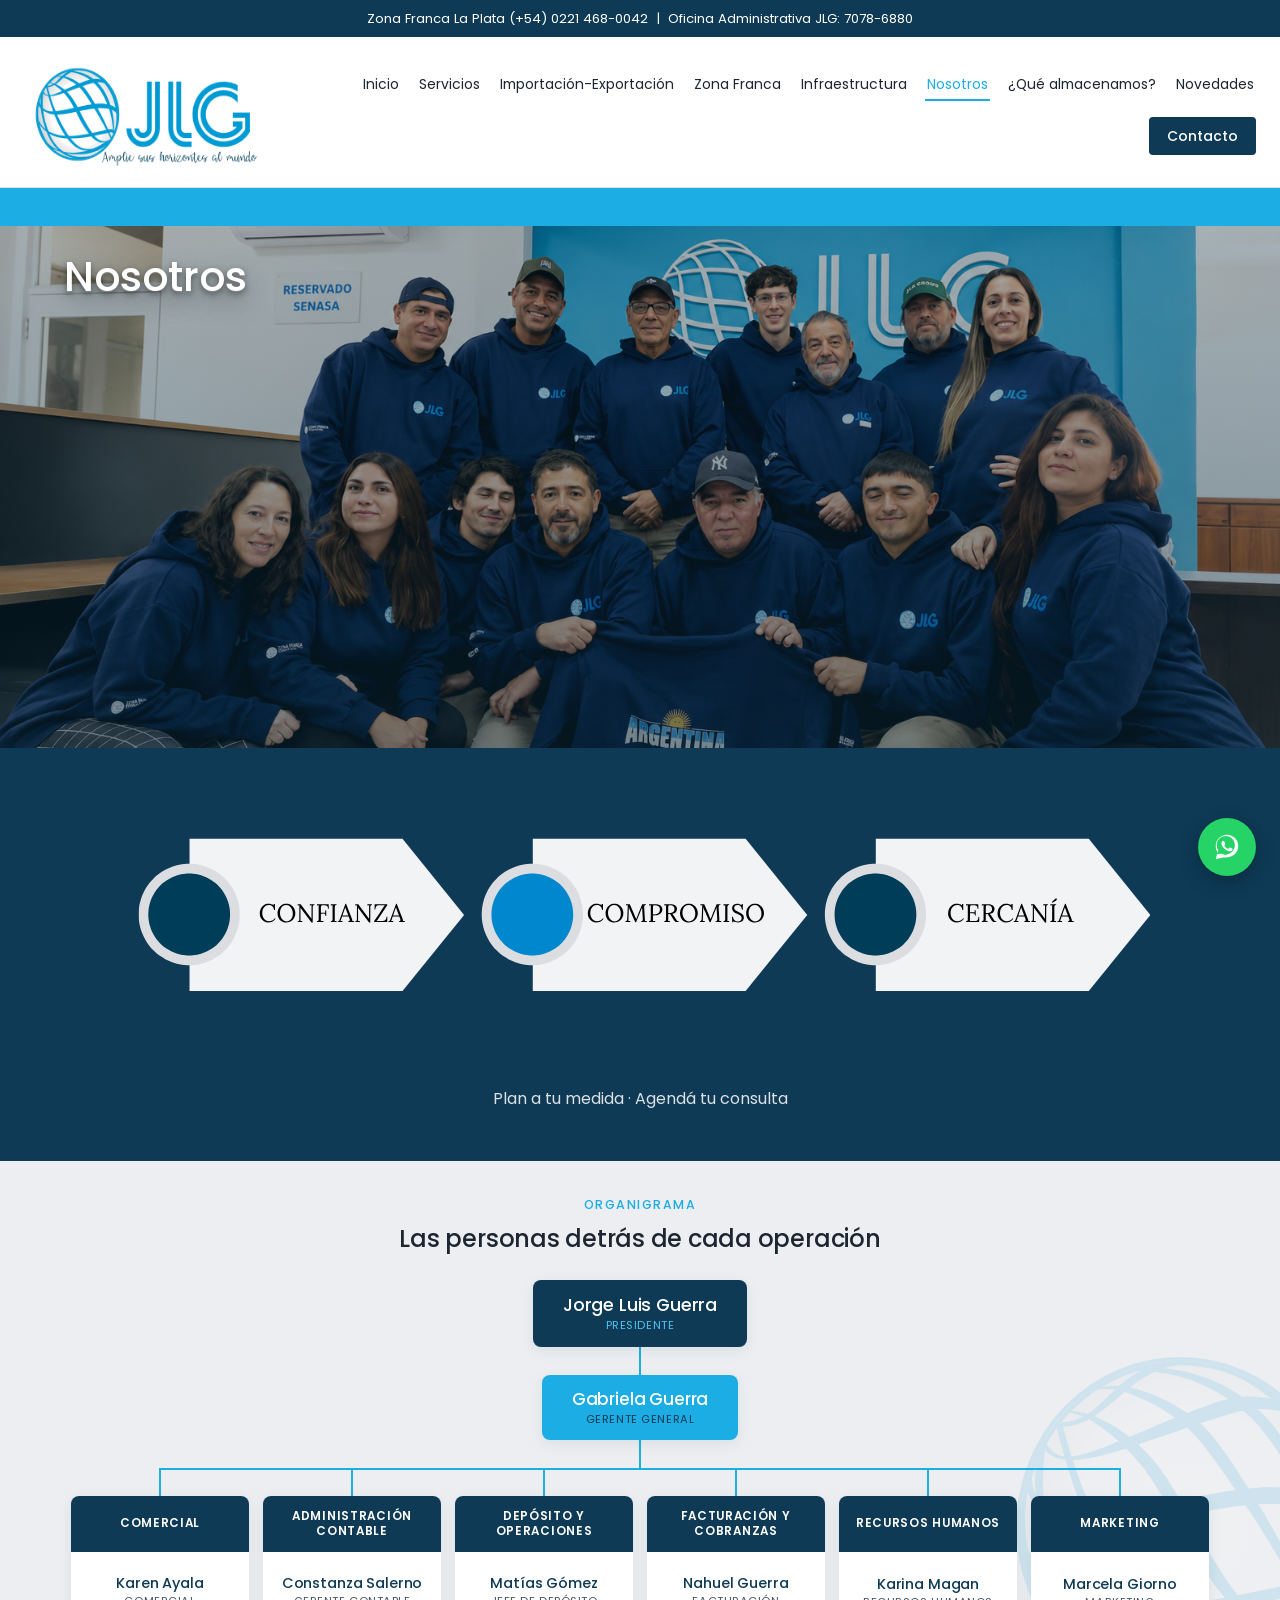
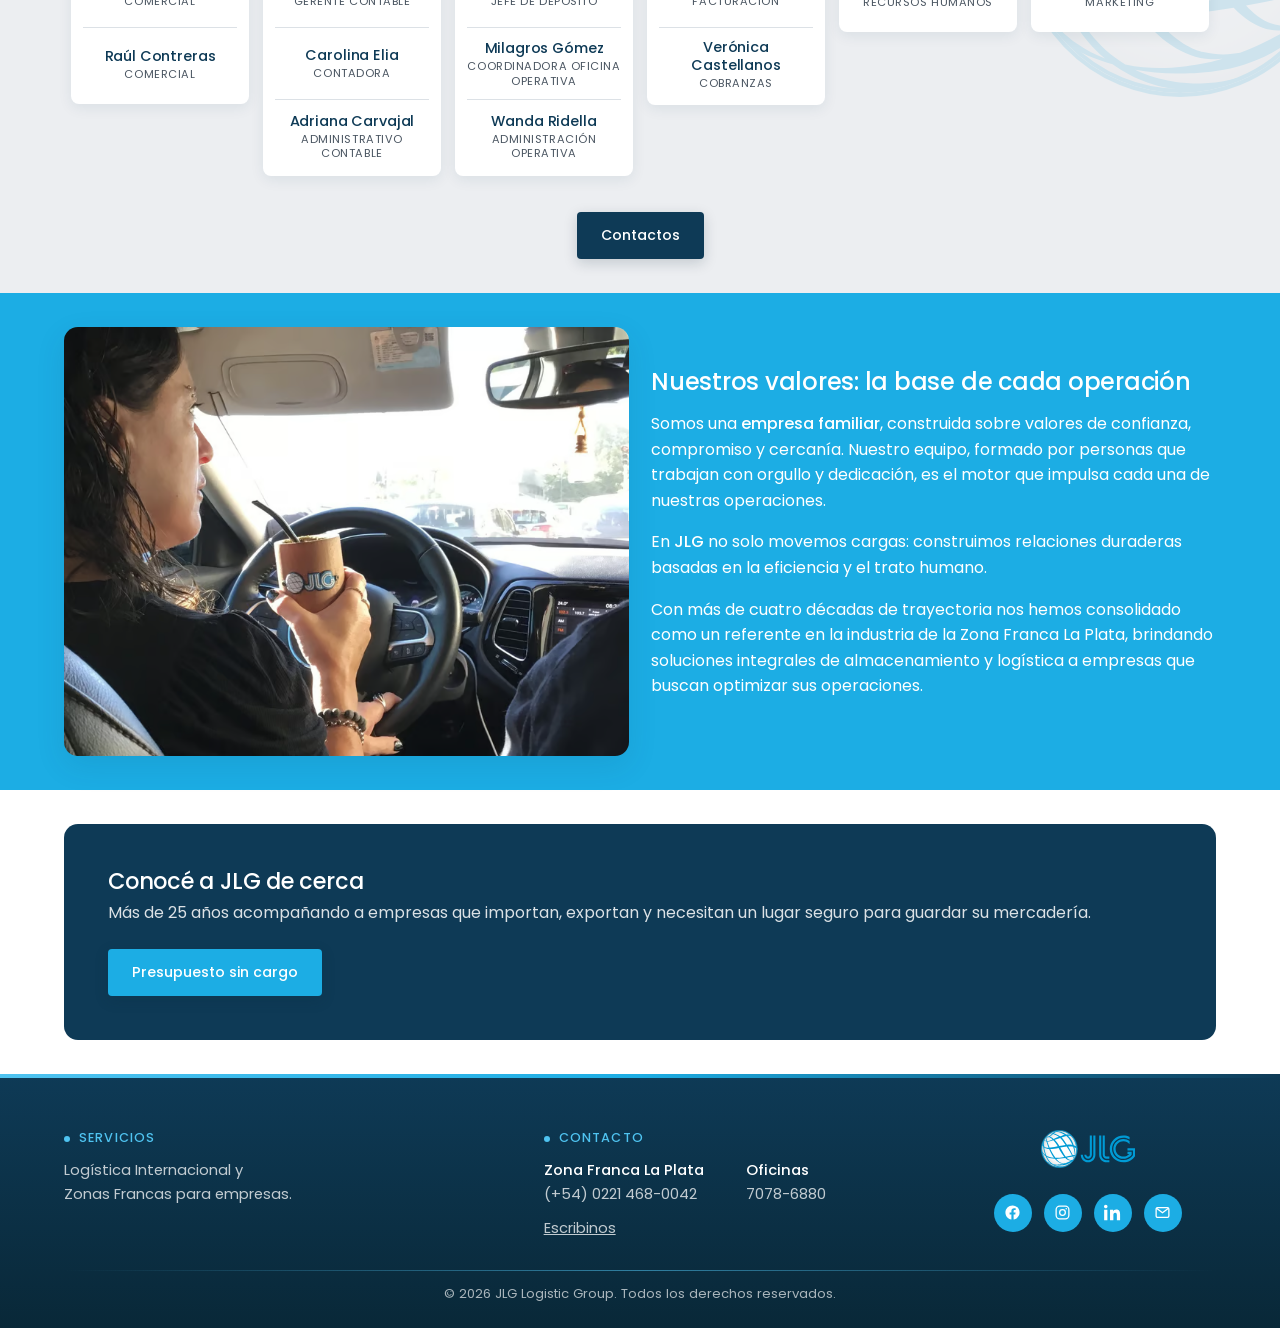
<file: nosotros.html>
<!doctype html>
<html lang="es-AR">
<head>
<meta charset="UTF-8">
<meta name="viewport" content="width=device-width, initial-scale=1.0">
<title>Nosotros | JLG Logistic Group</title>
<meta name="description" content="Somos una empresa familiar con más de cuatro décadas de trayectoria, referente en Zona Franca La Plata. Confianza, compromiso y cercanía.">
<link rel="preconnect" href="https://fonts.googleapis.com">
<link href="https://fonts.googleapis.com/css2?family=Poppins:wght@400;500;600;700;800&family=Sacramento&display=swap" rel="stylesheet">
<link rel="stylesheet" href="css/style.css?v=20261118">
</head>
<body>

<div class="topbar">
  <div class="container">
    <div>Zona Franca La Plata (+54) 0221 468-0042 &nbsp;|&nbsp; Oficina Administrativa JLG: 7078-6880</div>
  </div>
</div>

<header class="site-header">
  <div class="container">
    <a href="index.html" class="brand">
      <img src="assets/img/logo/logo-nav.png" alt="JLG Logistic Group">
    </a>
    <button class="nav-toggle" aria-label="Abrir menú"><span></span><span></span><span></span></button>
    <nav class="main-nav">
      <div class="nav-row">
        <a href="index.html">Inicio</a>
        <a href="servicios.html">Servicios</a>
        <a href="importacion-exportacion.html">Importación-Exportación</a>
        <a href="zona-franca.html">Zona Franca</a>
        <a href="infraestructura.html">Infraestructura</a>
        <a href="nosotros.html" class="active">Nosotros</a>
        <a href="almacenamos.html">¿Qué almacenamos?</a>
        <a href="novedades.html">Novedades</a>
        <a href="contacto.html">Contacto</a>
      </div>
    </nav>
  </div>
</header>

<div class="dolar-widget" id="dolarWidget">
  <div class="dolar-widget-head">💵 Dólar Mayorista</div>
  <div class="dolar-widget-row"><span>Compra</span><strong id="dolarCompra">--</strong></div>
  <div class="dolar-widget-row"><span>Venta</span><strong id="dolarVenta">--</strong></div>
  <div class="dolar-widget-foot" id="dolarFecha">Actualizando...</div>
</div>

<section class="page-hero light-overlay" style="background-image:url('assets/img/hero/equipazo1.png'); background-position:center 30%; min-height:560px; align-items:flex-start;">
  <div class="hero-ribbon"><span>🌐 Más de 30 años de experiencia &nbsp;·&nbsp; 🌐 Más de 30 años de experiencia &nbsp;·&nbsp; 🌐 Más de 30 años de experiencia</span></div>
  <div class="container">
    <h1 class="hide-mobile">Nosotros</h1>
  </div>
</section>

<section class="section bg-blue-dark">
  <div class="container">
    <img src="assets/img/logo/confianza-compromiso-cercania.svg" alt="Confianza, Compromiso, Cercanía" style="display:block; max-width:1080px; width:100%; margin:0 auto;">
    <p class="text-center" style="margin-top:26px; opacity:.85;">Plan a tu medida · Agendá tu consulta</p>
  </div>
</section>

<section class="section bg-gray" style="position:relative; overflow:hidden;">
  <img src="assets/img/vineta-jlg.svg" alt="" aria-hidden="true" style="position:absolute; right:-70px; top:50%; transform:translateY(-50%); width:340px; height:340px; opacity:.12; z-index:0; pointer-events:none;">
  <div class="container" style="position:relative; z-index:1;">
    <div class="section-head">
      <span class="eyebrow">Organigrama</span>
      <h2>Las personas detrás de cada operación</h2>
    </div>
    <div class="org">
      <div class="org-card org-card-top"><h4>Jorge Luis Guerra</h4><span class="org-role">Presidente</span></div>
      <div class="org-v"></div>
      <div class="org-card org-card-gg"><h4>Gabriela Guerra</h4><span class="org-role">Gerente General</span></div>
      <div class="org-v"></div>
      <div class="org-branches">
        <div class="org-branch">
          <div class="org-area">
            <h3 class="org-area-title">Comercial</h3>
            <ul class="org-area-list">
              <li><h4>Karen Ayala</h4><span class="org-role">Comercial</span></li>
              <li><h4>Raúl Contreras</h4><span class="org-role">Comercial</span></li>
            </ul>
          </div>
        </div>
        <div class="org-branch">
          <div class="org-area">
            <h3 class="org-area-title">Administración Contable</h3>
            <ul class="org-area-list">
              <li><h4>Constanza Salerno</h4><span class="org-role">Gerente Contable</span></li>
              <li><h4>Carolina Elia</h4><span class="org-role">Contadora</span></li>
              <li><h4>Adriana Carvajal</h4><span class="org-role">Administrativo Contable</span></li>
            </ul>
          </div>
        </div>
        <div class="org-branch">
          <div class="org-area">
            <h3 class="org-area-title">Depósito y Operaciones</h3>
            <ul class="org-area-list">
              <li><h4>Matías Gómez</h4><span class="org-role">Jefe de Depósito</span></li>
              <li><h4>Milagros Gómez</h4><span class="org-role">Coordinadora Oficina Operativa</span></li>
              <li><h4>Wanda Ridella</h4><span class="org-role">Administración Operativa</span></li>
            </ul>
          </div>
        </div>
        <div class="org-branch">
          <div class="org-area">
            <h3 class="org-area-title">Facturación y Cobranzas</h3>
            <ul class="org-area-list">
              <li><h4>Nahuel Guerra</h4><span class="org-role">Facturación</span></li>
              <li><h4>Verónica Castellanos</h4><span class="org-role">Cobranzas</span></li>
            </ul>
          </div>
        </div>
        <div class="org-branch">
          <div class="org-area">
            <h3 class="org-area-title">Recursos Humanos</h3>
            <ul class="org-area-list">
              <li><h4>Karina Magan</h4><span class="org-role">Recursos Humanos</span></li>
            </ul>
          </div>
        </div>
        <div class="org-branch">
          <div class="org-area">
            <h3 class="org-area-title">Marketing</h3>
            <ul class="org-area-list">
              <li><h4>Marcela Giorno</h4><span class="org-role">Marketing</span></li>
            </ul>
          </div>
        </div>
      </div>
    </div>
    <div class="org-cta"><a href="contacto.html#contactos" class="btn btn-primary">Contactos</a></div>
  </div>
</section>

<section class="section bg-blue">
  <div class="container">
    <div class="split">
      <img src="assets/img/galeria/empresa-familiar.avif" alt="Somos una empresa familiar JLG Logistic Group">
      <div>
        <h2>Nuestros valores: la base de cada operación</h2>
        <p>Somos una <strong>empresa familiar</strong>, construida sobre valores de confianza, compromiso y cercanía. Nuestro equipo, formado por personas que trabajan con orgullo y dedicación, es el motor que impulsa cada una de nuestras operaciones.</p>
        <p>En <strong>JLG</strong> no solo movemos cargas: construimos relaciones duraderas basadas en la eficiencia y el trato humano.</p>
        <p>Con más de cuatro décadas de trayectoria nos hemos consolidado como un referente en la industria de la Zona Franca La Plata, brindando soluciones integrales de almacenamiento y logística a empresas que buscan optimizar sus operaciones.</p>
      </div>
    </div>
  </div>
</section>

<section class="section">
  <div class="container">
    <div class="cta-banner">
      <div>
        <h3>Conocé a JLG de cerca</h3>
        <p>Más de 25 años acompañando a empresas que importan, exportan y necesitan un lugar seguro para guardar su mercadería.</p>
      </div>
      <a href="contacto.html" class="btn btn-blue">Presupuesto sin cargo</a>
    </div>
  </div>
</section>

<footer class="site-footer">
  <div class="container">
    <div class="footer-grid">
      <div>
        <h4>Servicios</h4>
        <p>Logística Internacional y<br>Zonas Francas para empresas.</p>
      </div>
      <div>
        <h4>Contacto</h4>
        <div class="footer-contact-split"><div><strong>Zona Franca La Plata</strong>(+54) 0221 468-0042</div><div><strong>Oficinas</strong>7078-6880</div></div>
        <p><a href="contacto.html" style="text-decoration:underline;">Escribinos</a></p>
      </div>
      <div>
        <div class="footer-logo"><img src="assets/img/logo/logo-principal.svg" alt="JLG"></div>
        <div class="footer-social">
          <a href="https://www.facebook.com/JLGZonaFranca" target="_blank" rel="noopener" aria-label="Facebook"><svg viewBox="0 0 24 24"><path d="M22 12.06C22 6.51 17.52 2 12 2S2 6.51 2 12.06c0 5 3.66 9.15 8.44 9.94v-7.03H7.9v-2.91h2.54V9.85c0-2.51 1.49-3.9 3.77-3.9 1.09 0 2.24.2 2.24.2v2.46h-1.26c-1.24 0-1.63.77-1.63 1.56v1.87h2.78l-.44 2.91h-2.34V22c4.78-.79 8.44-4.94 8.44-9.94Z"/></svg></a>
          <a href="https://www.instagram.com/jlg_zonafranca" target="_blank" rel="noopener" aria-label="Instagram"><svg viewBox="0 0 24 24"><rect x="3" y="3" width="18" height="18" rx="5" fill="none" stroke="white" stroke-width="1.8"/><circle cx="12" cy="12" r="4" fill="none" stroke="white" stroke-width="1.8"/><circle cx="17.3" cy="6.7" r="1.1" stroke="none"/></svg></a>
          <a href="https://www.linkedin.com/company/107003722" target="_blank" rel="noopener" aria-label="LinkedIn"><svg viewBox="0 0 24 24"><path d="M4.98 3.5C4.98 4.88 3.87 6 2.5 6S0 4.88 0 3.5 1.12 1 2.5 1s2.48 1.12 2.48 2.5ZM.22 8.25h4.56V23H.22V8.25ZM8.5 8.25h4.37v2.02h.06c.61-1.15 2.1-2.37 4.32-2.37 4.62 0 5.47 3.04 5.47 6.99V23h-4.56v-6.86c0-1.64-.03-3.75-2.29-3.75-2.29 0-2.64 1.79-2.64 3.63V23H8.5V8.25Z"/></svg></a>
          <a href="mailto:jlgdeposito@clientes.iwinds.com.ar" aria-label="Email"><svg viewBox="0 0 24 24"><rect x="3" y="5" width="18" height="14" rx="2" fill="none" stroke="white" stroke-width="1.8"/><path d="M4 6.5l8 6 8-6" fill="none" stroke="white" stroke-width="1.8" stroke-linecap="round" stroke-linejoin="round"/></svg></a>
        </div>
      </div>
    </div>
    <div class="footer-bottom">
      <span>© <span data-year>2026</span> JLG Logistic Group. Todos los derechos reservados.</span>
    </div>
  </div>
</footer>

<a class="whatsapp-float" href="https://wa.me/5491153019616" target="_blank" rel="noopener" aria-label="WhatsApp">
  <svg viewBox="0 0 32 32"><path d="M16.001 3C9.373 3 4 8.373 4 15c0 2.386.696 4.61 1.897 6.484L4 29l7.723-1.858A11.94 11.94 0 0 0 16.001 27C22.628 27 28 21.627 28 15S22.628 3 16.001 3zm0 21.7c-1.99 0-3.85-.56-5.43-1.53l-.39-.23-4.58 1.1 1.12-4.46-.25-.4a9.63 9.63 0 0 1-1.47-5.15c0-5.35 4.35-9.7 9.7-9.7 5.35 0 9.7 4.35 9.7 9.7 0 5.35-4.35 9.7-9.7 9.7zm5.32-7.27c-.29-.15-1.72-.85-1.99-.95-.27-.1-.46-.15-.66.15-.2.29-.76.95-.93 1.14-.17.2-.34.22-.63.07-.29-.15-1.22-.45-2.32-1.43-.86-.77-1.44-1.71-1.61-2-.17-.29-.02-.45.13-.6.13-.13.29-.34.44-.51.15-.17.2-.29.29-.49.1-.2.05-.37-.02-.51-.07-.15-.66-1.59-.9-2.18-.24-.57-.48-.49-.66-.5-.17-.01-.37-.01-.56-.01-.2 0-.51.07-.78.37-.27.29-1.02 1-1.02 2.44s1.05 2.83 1.19 3.02c.15.2 2.06 3.15 5 4.42.7.3 1.24.48 1.67.61.7.22 1.34.19 1.84.11.56-.08 1.72-.7 1.96-1.38.24-.68.24-1.26.17-1.38-.07-.12-.26-.2-.55-.34z"/></svg>
</a>

<script src="js/main.js?v=20261118"></script>
</body>
</html>
</file>
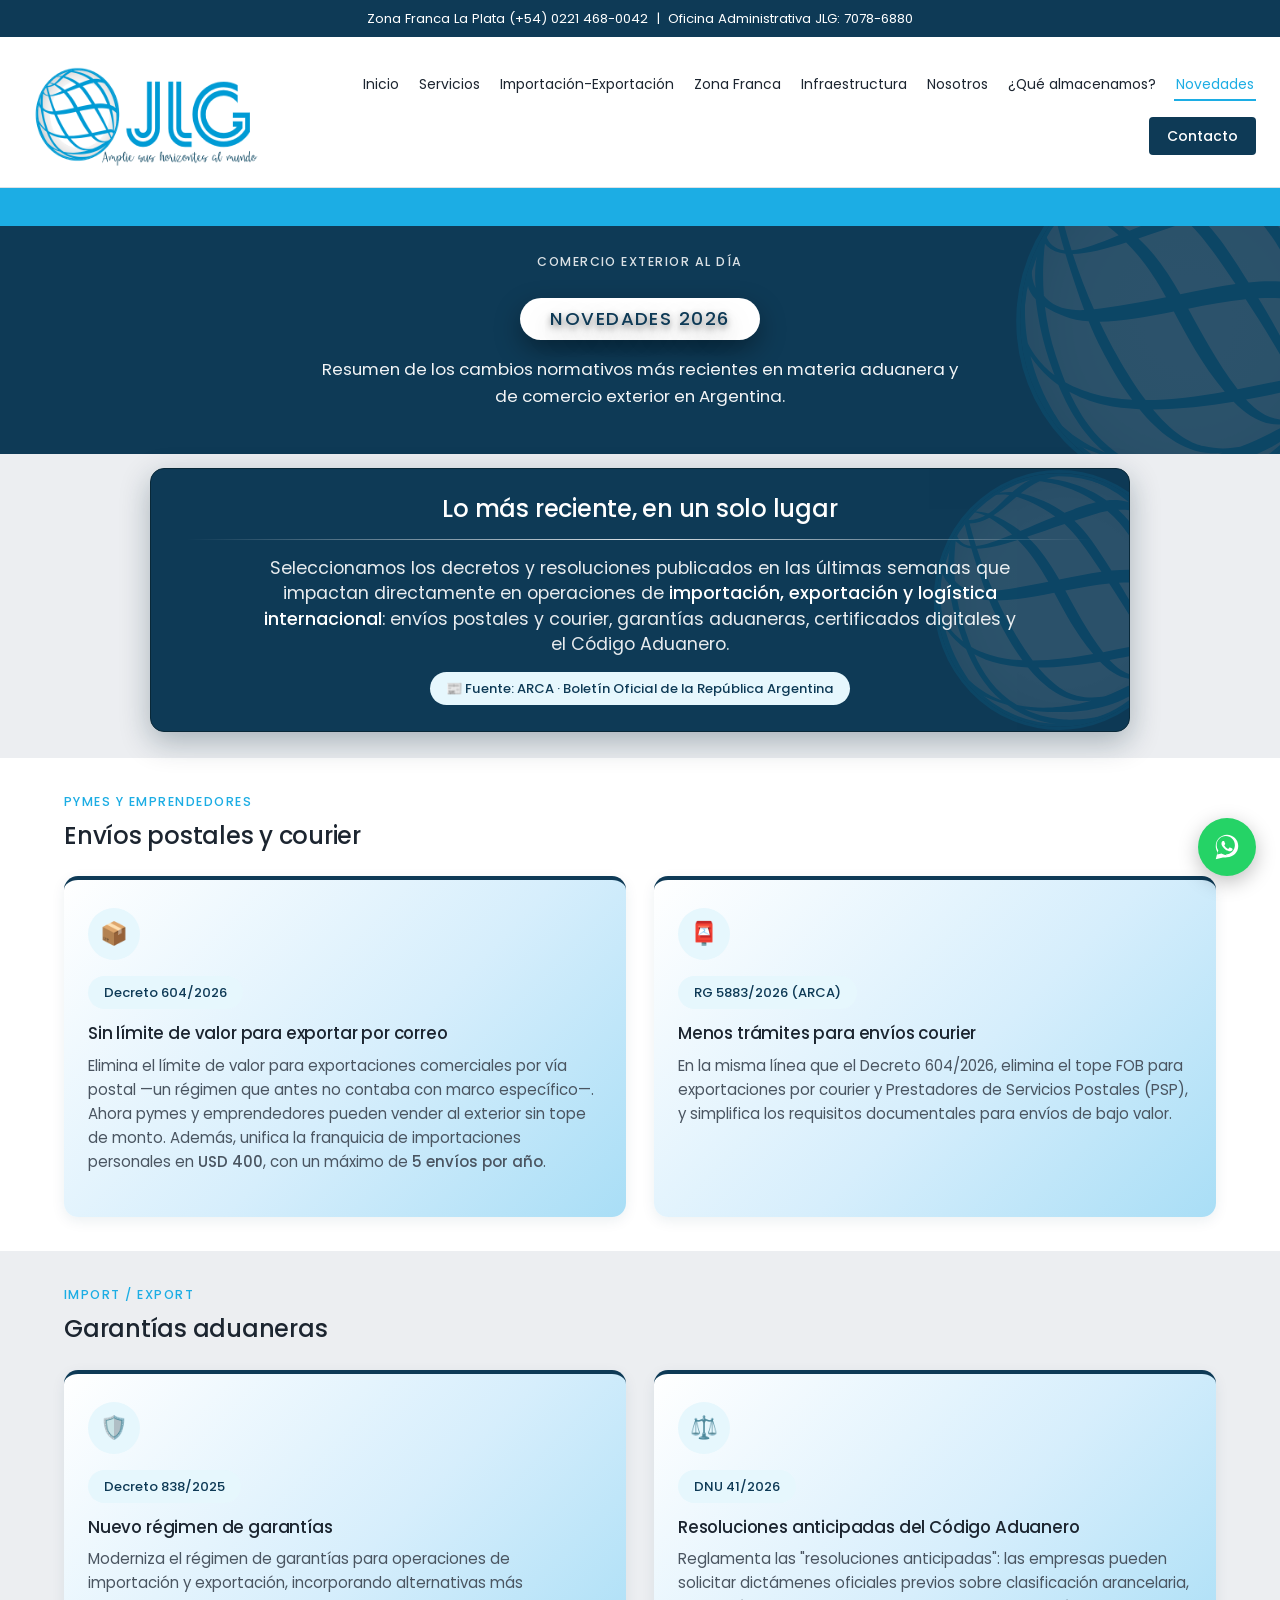
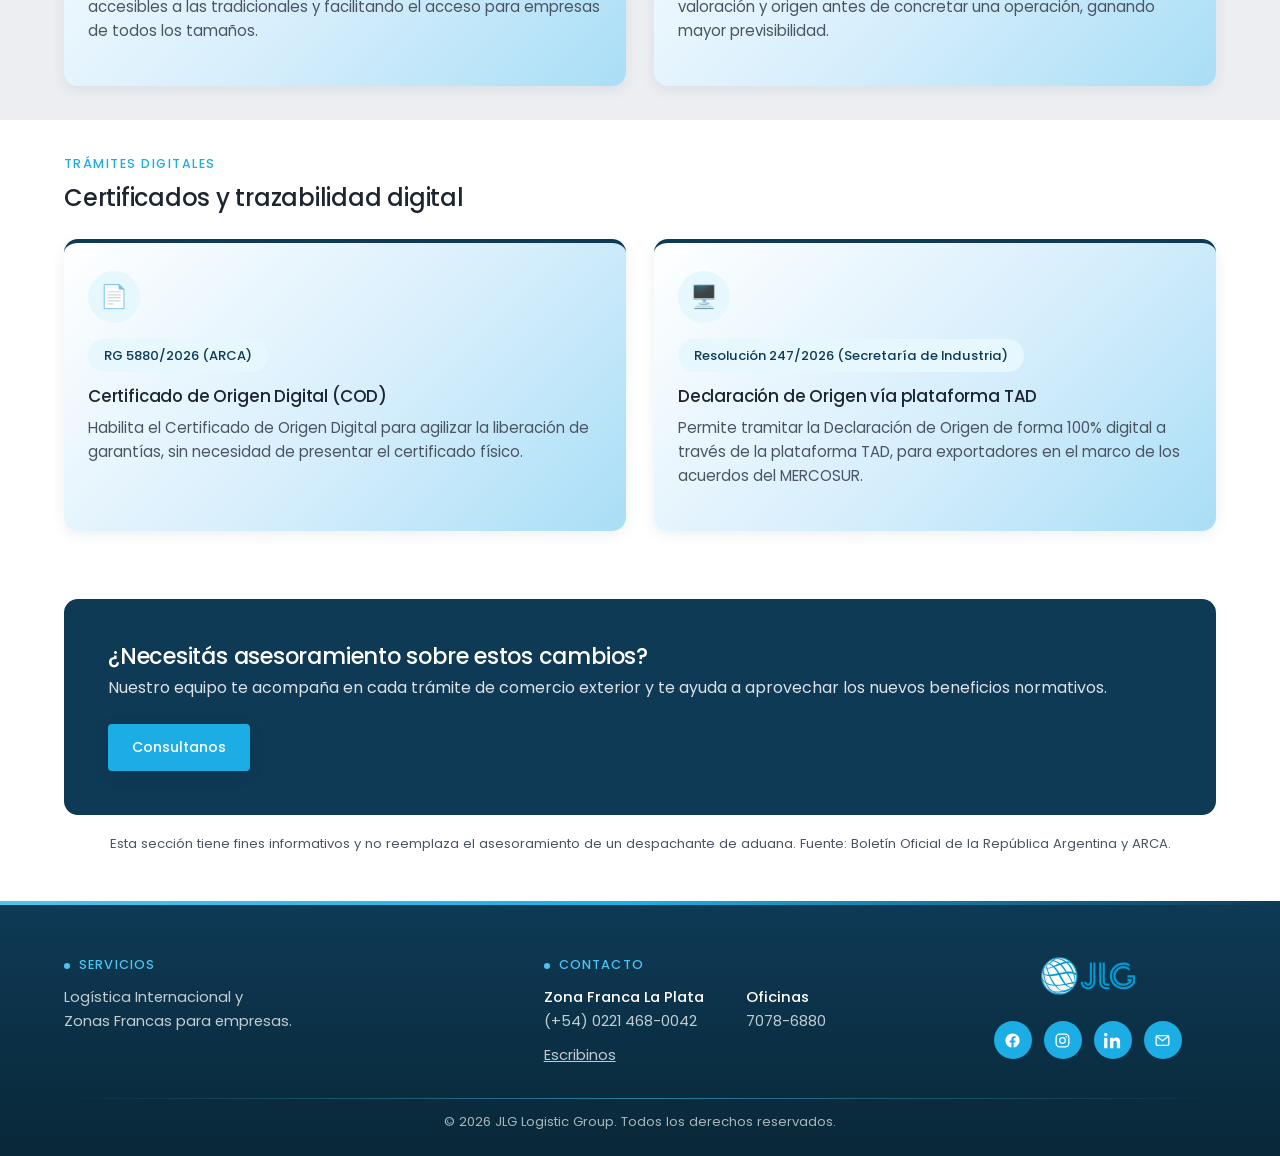
<file: novedades.html>
<!doctype html>
<html lang="es-AR">
<head>
<meta charset="UTF-8">
<meta name="viewport" content="width=device-width, initial-scale=1.0">
<title>Novedades | JLG Logistic Group</title>
<meta name="description" content="Últimas novedades normativas en comercio exterior: envíos postales y courier, garantías aduaneras, certificados digitales y Código Aduanero. Actualizado 2026.">
<link rel="preconnect" href="https://fonts.googleapis.com">
<link href="https://fonts.googleapis.com/css2?family=Poppins:wght@400;500;600;700;800&family=Sacramento&display=swap" rel="stylesheet">
<link rel="stylesheet" href="css/style.css?v=20261118">
</head>
<body>

<div class="topbar">
  <div class="container">
    <div>Zona Franca La Plata (+54) 0221 468-0042 &nbsp;|&nbsp; Oficina Administrativa JLG: 7078-6880</div>
  </div>
</div>

<header class="site-header">
  <div class="container">
    <a href="index.html" class="brand">
      <img src="assets/img/logo/logo-nav.png" alt="JLG Logistic Group">
    </a>
    <button class="nav-toggle" aria-label="Abrir menú"><span></span><span></span><span></span></button>
    <nav class="main-nav">
      <div class="nav-row">
        <a href="index.html">Inicio</a>
        <a href="servicios.html">Servicios</a>
        <a href="importacion-exportacion.html">Importación-Exportación</a>
        <a href="zona-franca.html">Zona Franca</a>
        <a href="infraestructura.html">Infraestructura</a>
        <a href="nosotros.html">Nosotros</a>
        <a href="almacenamos.html">¿Qué almacenamos?</a>
        <a href="novedades.html" class="active">Novedades</a>
        <a href="contacto.html">Contacto</a>
      </div>
    </nav>
  </div>
</header>

<div class="dolar-widget" id="dolarWidget">
  <div class="dolar-widget-head">💵 Dólar Mayorista</div>
  <div class="dolar-widget-row"><span>Compra</span><strong id="dolarCompra">--</strong></div>
  <div class="dolar-widget-row"><span>Venta</span><strong id="dolarVenta">--</strong></div>
  <div class="dolar-widget-foot" id="dolarFecha">Actualizando...</div>
</div>

<section class="page-hero solid">
  <div class="hero-ribbon"><span>🌐 Más de 30 años de experiencia &nbsp;·&nbsp; 🌐 Más de 30 años de experiencia &nbsp;·&nbsp; 🌐 Más de 30 años de experiencia</span></div>
  <img src="assets/img/vineta-jlg.svg" alt="" aria-hidden="true" style="position:absolute; right:-70px; top:50%; transform:translateY(-50%); width:340px; height:340px; opacity:.12; z-index:0; pointer-events:none;">
  <div class="container" style="display:flex; flex-direction:column; align-items:center; text-align:center; gap:16px;">
    <span class="eyebrow" style="color:var(--white); opacity:.85;">Comercio exterior al día</span>
    <h1 style="margin:0; display:inline-block; background:var(--white); color:var(--blue-dark); font-size:1.15rem; letter-spacing:.08em; text-transform:uppercase; padding:10px 30px; border-radius:999px; box-shadow:0 10px 26px rgba(0,0,0,.35);">Novedades 2026</h1>
    <p style="max-width:640px; margin:0;">Resumen de los cambios normativos más recientes en materia aduanera y de comercio exterior en Argentina.</p>
  </div>
</section>

<section class="section-tight bg-gray text-center" style="padding-top:14px; padding-bottom:14px;">
  <div class="container">
    <div class="section-head boxed" style="position:relative; overflow:hidden;">
      <img src="assets/img/vineta-jlg.svg" alt="" aria-hidden="true" style="position:absolute; right:-60px; top:50%; transform:translateY(-50%); width:260px; height:260px; opacity:.12; z-index:0; pointer-events:none;">
      <div style="position:relative; z-index:1;">
        <h2>Lo más reciente, en un solo lugar</h2>
        <p class="lead" style="margin:0 auto 14px;">Seleccionamos los decretos y resoluciones publicados en las últimas semanas que impactan directamente en operaciones de <strong>importación, exportación y logística internacional</strong>: envíos postales y courier, garantías aduaneras, certificados digitales y el Código Aduanero.</p>
        <span class="tag-badge" style="margin-bottom:0;">📰 Fuente: ARCA · Boletín Oficial de la República Argentina</span>
      </div>
    </div>
  </div>
</section>

<section class="section">
  <div class="container">
    <div class="section-head left">
      <span class="eyebrow">Pymes y emprendedores</span>
      <h2>Envíos postales y courier</h2>
    </div>
    <div class="grid grid-2">
      <div class="icon-card">
        <div class="icon">📦</div>
        <span class="tag-badge">Decreto 604/2026</span>
        <h3>Sin límite de valor para exportar por correo</h3>
        <p style="color:var(--text-soft); font-size:.94rem;">Elimina el límite de valor para exportaciones comerciales por vía postal —un régimen que antes no contaba con marco específico—. Ahora pymes y emprendedores pueden vender al exterior sin tope de monto. Además, unifica la franquicia de importaciones personales en <strong>USD 400</strong>, con un máximo de <strong>5 envíos por año</strong>.</p>
      </div>
      <div class="icon-card">
        <div class="icon">📮</div>
        <span class="tag-badge">RG 5883/2026 (ARCA)</span>
        <h3>Menos trámites para envíos courier</h3>
        <p style="color:var(--text-soft); font-size:.94rem;">En la misma línea que el Decreto 604/2026, elimina el tope FOB para exportaciones por courier y Prestadores de Servicios Postales (PSP), y simplifica los requisitos documentales para envíos de bajo valor.</p>
      </div>
    </div>
  </div>
</section>

<section class="section bg-gray">
  <div class="container">
    <div class="section-head left">
      <span class="eyebrow">Import / Export</span>
      <h2>Garantías aduaneras</h2>
    </div>
    <div class="grid grid-2">
      <div class="icon-card">
        <div class="icon">🛡️</div>
        <span class="tag-badge">Decreto 838/2025</span>
        <h3>Nuevo régimen de garantías</h3>
        <p style="color:var(--text-soft); font-size:.94rem;">Moderniza el régimen de garantías para operaciones de importación y exportación, incorporando alternativas más accesibles a las tradicionales y facilitando el acceso para empresas de todos los tamaños.</p>
      </div>
      <div class="icon-card">
        <div class="icon">⚖️</div>
        <span class="tag-badge">DNU 41/2026</span>
        <h3>Resoluciones anticipadas del Código Aduanero</h3>
        <p style="color:var(--text-soft); font-size:.94rem;">Reglamenta las "resoluciones anticipadas": las empresas pueden solicitar dictámenes oficiales previos sobre clasificación arancelaria, valoración y origen antes de concretar una operación, ganando mayor previsibilidad.</p>
      </div>
    </div>
  </div>
</section>

<section class="section">
  <div class="container">
    <div class="section-head left">
      <span class="eyebrow">Trámites digitales</span>
      <h2>Certificados y trazabilidad digital</h2>
    </div>
    <div class="grid grid-2">
      <div class="icon-card">
        <div class="icon">📄</div>
        <span class="tag-badge">RG 5880/2026 (ARCA)</span>
        <h3>Certificado de Origen Digital (COD)</h3>
        <p style="color:var(--text-soft); font-size:.94rem;">Habilita el Certificado de Origen Digital para agilizar la liberación de garantías, sin necesidad de presentar el certificado físico.</p>
      </div>
      <div class="icon-card">
        <div class="icon">🖥️</div>
        <span class="tag-badge">Resolución 247/2026 (Secretaría de Industria)</span>
        <h3>Declaración de Origen vía plataforma TAD</h3>
        <p style="color:var(--text-soft); font-size:.94rem;">Permite tramitar la Declaración de Origen de forma 100% digital a través de la plataforma TAD, para exportadores en el marco de los acuerdos del MERCOSUR.</p>
      </div>
    </div>
  </div>
</section>

<section class="section">
  <div class="container">
    <div class="cta-banner">
      <div>
        <h3>¿Necesitás asesoramiento sobre estos cambios?</h3>
        <p>Nuestro equipo te acompaña en cada trámite de comercio exterior y te ayuda a aprovechar los nuevos beneficios normativos.</p>
      </div>
      <a href="contacto.html" class="btn btn-blue">Consultanos</a>
    </div>
    <p style="text-align:center; color:var(--text-soft); font-size:.82rem; margin-top:18px;">Esta sección tiene fines informativos y no reemplaza el asesoramiento de un despachante de aduana. Fuente: Boletín Oficial de la República Argentina y ARCA.</p>
  </div>
</section>

<footer class="site-footer">
  <div class="container">
    <div class="footer-grid">
      <div>
        <h4>Servicios</h4>
        <p>Logística Internacional y<br>Zonas Francas para empresas.</p>
      </div>
      <div>
        <h4>Contacto</h4>
        <div class="footer-contact-split"><div><strong>Zona Franca La Plata</strong>(+54) 0221 468-0042</div><div><strong>Oficinas</strong>7078-6880</div></div>
        <p><a href="contacto.html" style="text-decoration:underline;">Escribinos</a></p>
      </div>
      <div>
        <div class="footer-logo"><img src="assets/img/logo/logo-principal.svg" alt="JLG"></div>
        <div class="footer-social">
          <a href="https://www.facebook.com/JLGZonaFranca" target="_blank" rel="noopener" aria-label="Facebook"><svg viewBox="0 0 24 24"><path d="M22 12.06C22 6.51 17.52 2 12 2S2 6.51 2 12.06c0 5 3.66 9.15 8.44 9.94v-7.03H7.9v-2.91h2.54V9.85c0-2.51 1.49-3.9 3.77-3.9 1.09 0 2.24.2 2.24.2v2.46h-1.26c-1.24 0-1.63.77-1.63 1.56v1.87h2.78l-.44 2.91h-2.34V22c4.78-.79 8.44-4.94 8.44-9.94Z"/></svg></a>
          <a href="https://www.instagram.com/jlg_zonafranca" target="_blank" rel="noopener" aria-label="Instagram"><svg viewBox="0 0 24 24"><rect x="3" y="3" width="18" height="18" rx="5" fill="none" stroke="white" stroke-width="1.8"/><circle cx="12" cy="12" r="4" fill="none" stroke="white" stroke-width="1.8"/><circle cx="17.3" cy="6.7" r="1.1" stroke="none"/></svg></a>
          <a href="https://www.linkedin.com/company/107003722" target="_blank" rel="noopener" aria-label="LinkedIn"><svg viewBox="0 0 24 24"><path d="M4.98 3.5C4.98 4.88 3.87 6 2.5 6S0 4.88 0 3.5 1.12 1 2.5 1s2.48 1.12 2.48 2.5ZM.22 8.25h4.56V23H.22V8.25ZM8.5 8.25h4.37v2.02h.06c.61-1.15 2.1-2.37 4.32-2.37 4.62 0 5.47 3.04 5.47 6.99V23h-4.56v-6.86c0-1.64-.03-3.75-2.29-3.75-2.29 0-2.64 1.79-2.64 3.63V23H8.5V8.25Z"/></svg></a>
          <a href="mailto:jlgdeposito@clientes.iwinds.com.ar" aria-label="Email"><svg viewBox="0 0 24 24"><rect x="3" y="5" width="18" height="14" rx="2" fill="none" stroke="white" stroke-width="1.8"/><path d="M4 6.5l8 6 8-6" fill="none" stroke="white" stroke-width="1.8" stroke-linecap="round" stroke-linejoin="round"/></svg></a>
        </div>
      </div>
    </div>
    <div class="footer-bottom">
      <span>© <span data-year>2026</span> JLG Logistic Group. Todos los derechos reservados.</span>
    </div>
  </div>
</footer>

<a class="whatsapp-float" href="https://wa.me/5491153019616" target="_blank" rel="noopener" aria-label="WhatsApp">
  <svg viewBox="0 0 32 32"><path d="M16.001 3C9.373 3 4 8.373 4 15c0 2.386.696 4.61 1.897 6.484L4 29l7.723-1.858A11.94 11.94 0 0 0 16.001 27C22.628 27 28 21.627 28 15S22.628 3 16.001 3zm0 21.7c-1.99 0-3.85-.56-5.43-1.53l-.39-.23-4.58 1.1 1.12-4.46-.25-.4a9.63 9.63 0 0 1-1.47-5.15c0-5.35 4.35-9.7 9.7-9.7 5.35 0 9.7 4.35 9.7 9.7 0 5.35-4.35 9.7-9.7 9.7zm5.32-7.27c-.29-.15-1.72-.85-1.99-.95-.27-.1-.46-.15-.66.15-.2.29-.76.95-.93 1.14-.17.2-.34.22-.63.07-.29-.15-1.22-.45-2.32-1.43-.86-.77-1.44-1.71-1.61-2-.17-.29-.02-.45.13-.6.13-.13.29-.34.44-.51.15-.17.2-.29.29-.49.1-.2.05-.37-.02-.51-.07-.15-.66-1.59-.9-2.18-.24-.57-.48-.49-.66-.5-.17-.01-.37-.01-.56-.01-.2 0-.51.07-.78.37-.27.29-1.02 1-1.02 2.44s1.05 2.83 1.19 3.02c.15.2 2.06 3.15 5 4.42.7.3 1.24.48 1.67.61.7.22 1.34.19 1.84.11.56-.08 1.72-.7 1.96-1.38.24-.68.24-1.26.17-1.38-.07-.12-.26-.2-.55-.34z"/></svg>
</a>

<script src="js/main.js?v=20261118"></script>
</body>
</html>
</file>
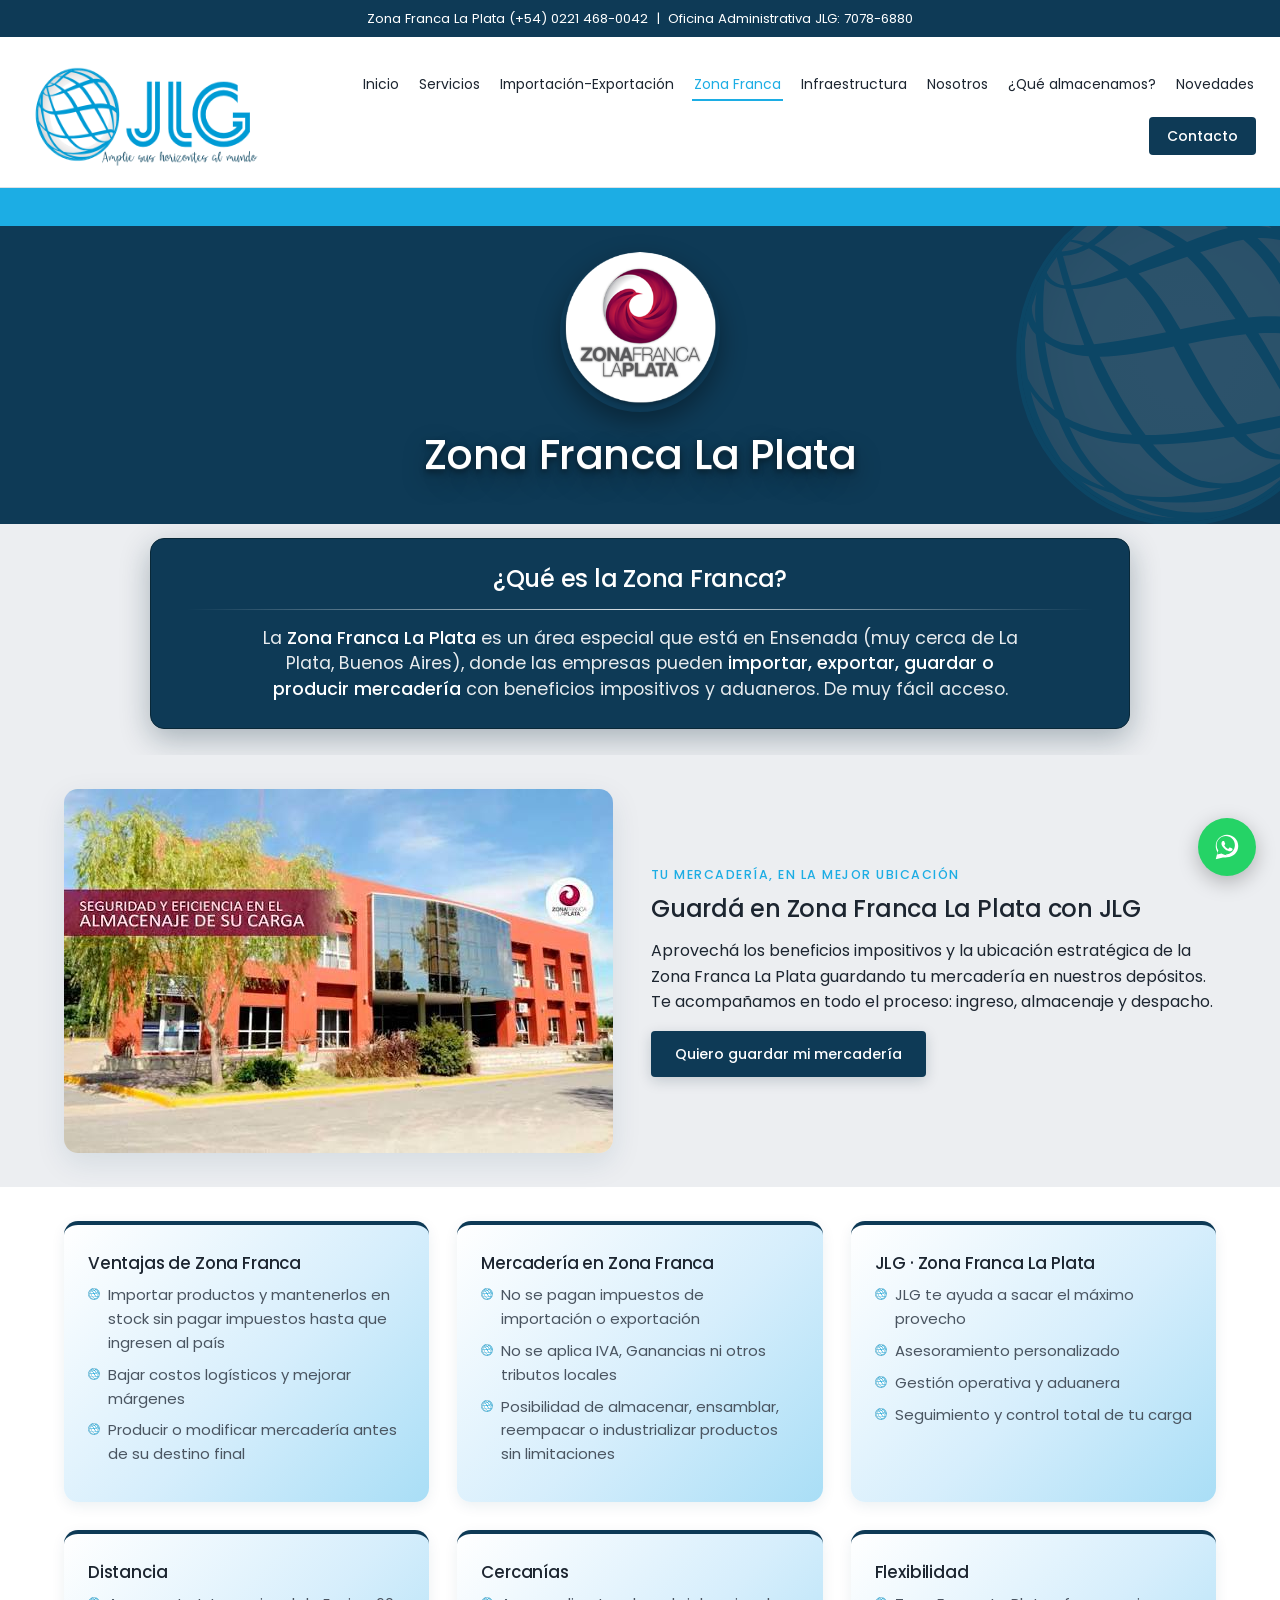
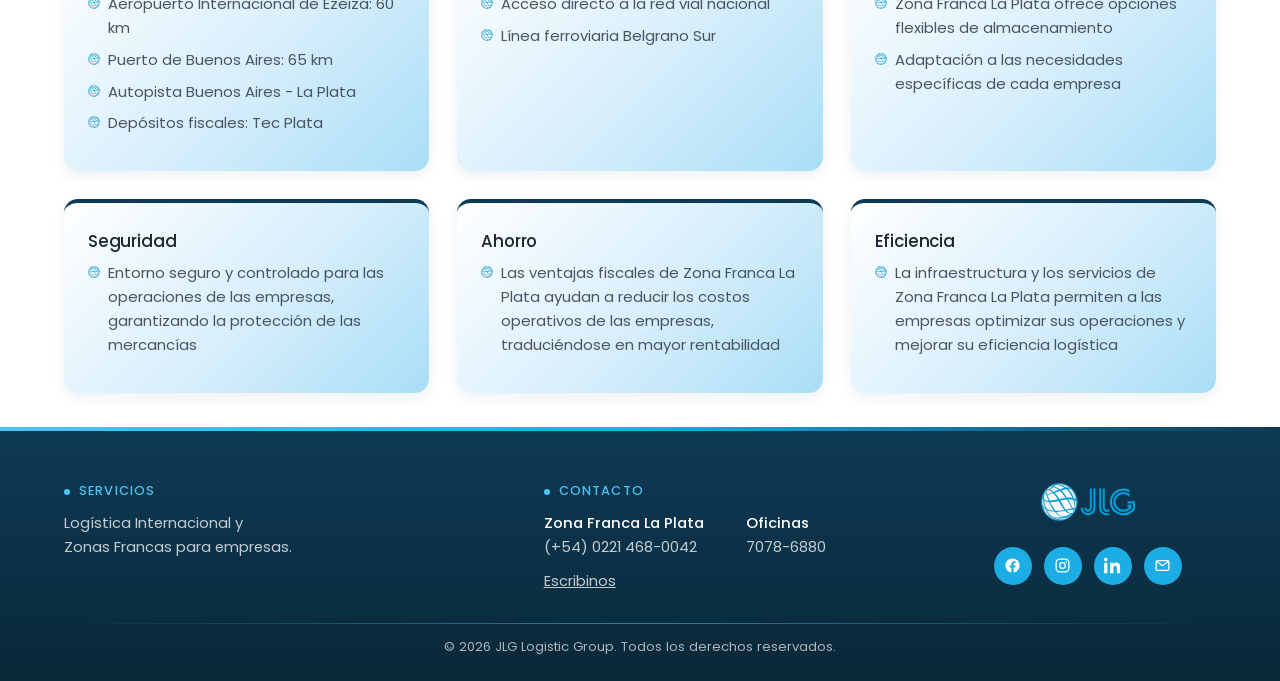
<file: zona-franca.html>
<!doctype html>
<html lang="es-AR">
<head>
<meta charset="UTF-8">
<meta name="viewport" content="width=device-width, initial-scale=1.0">
<title>Zona Franca La Plata | JLG Logistic Group</title>
<meta name="description" content="Zona Franca La Plata: importá, exportá, guardá o producí mercadería con beneficios impositivos y aduaneros. Fácil acceso, cerca de Buenos Aires.">
<link rel="preconnect" href="https://fonts.googleapis.com">
<link href="https://fonts.googleapis.com/css2?family=Poppins:wght@400;500;600;700;800&family=Sacramento&display=swap" rel="stylesheet">
<link rel="stylesheet" href="css/style.css?v=20261118">
</head>
<body>

<div class="topbar">
  <div class="container">
    <div>Zona Franca La Plata (+54) 0221 468-0042 &nbsp;|&nbsp; Oficina Administrativa JLG: 7078-6880</div>
  </div>
</div>

<header class="site-header">
  <div class="container">
    <a href="index.html" class="brand">
      <img src="assets/img/logo/logo-nav.png" alt="JLG Logistic Group">
    </a>
    <button class="nav-toggle" aria-label="Abrir menú"><span></span><span></span><span></span></button>
    <nav class="main-nav">
      <div class="nav-row">
        <a href="index.html">Inicio</a>
        <a href="servicios.html">Servicios</a>
        <a href="importacion-exportacion.html">Importación-Exportación</a>
        <a href="zona-franca.html" class="active">Zona Franca</a>
        <a href="infraestructura.html">Infraestructura</a>
        <a href="nosotros.html">Nosotros</a>
        <a href="almacenamos.html">¿Qué almacenamos?</a>
        <a href="novedades.html">Novedades</a>
        <a href="contacto.html">Contacto</a>
      </div>
    </nav>
  </div>
</header>

<div class="dolar-widget" id="dolarWidget">
  <div class="dolar-widget-head">💵 Dólar Mayorista</div>
  <div class="dolar-widget-row"><span>Compra</span><strong id="dolarCompra">--</strong></div>
  <div class="dolar-widget-row"><span>Venta</span><strong id="dolarVenta">--</strong></div>
  <div class="dolar-widget-foot" id="dolarFecha">Actualizando...</div>
</div>

<section class="page-hero solid">
  <div class="hero-ribbon"><span>🌐 Más de 30 años de experiencia &nbsp;·&nbsp; 🌐 Más de 30 años de experiencia &nbsp;·&nbsp; 🌐 Más de 30 años de experiencia</span></div>
  <img src="assets/img/vineta-jlg.svg" alt="" aria-hidden="true" style="position:absolute; right:-70px; top:50%; transform:translateY(-50%); width:340px; height:340px; opacity:.12; z-index:0; pointer-events:none;">
  <div class="container" style="display:flex; flex-direction:column; align-items:center; text-align:center; gap:18px;">
    <img src="assets/img/logo/logo-zona-franca.png" alt="Logo Zona Franca La Plata" style="width:160px; height:160px; border-radius:50%; box-shadow:0 10px 26px rgba(0,0,0,.35);">
    <h1 style="margin:0;">Zona Franca La Plata</h1>
  </div>
</section>

<section class="section-tight bg-gray text-center" style="padding-top:14px; padding-bottom:14px;">
  <div class="container">
    <div class="section-head boxed">
      <h2>¿Qué es la Zona Franca?</h2>
      <p class="lead" style="margin:0 auto;">La <strong>Zona Franca La Plata</strong> es un área especial que está en Ensenada (muy cerca de La Plata, Buenos Aires), donde las empresas pueden <strong>importar, exportar, guardar o producir mercadería</strong> con beneficios impositivos y aduaneros. De muy fácil acceso.</p>
    </div>
  </div>
</section>

<section class="section bg-gray">
  <div class="container">
    <div class="split">
      <img src="assets/img/hero/zflp1.jpg" alt="Edificio Zona Franca La Plata" style="border-radius:var(--radius); box-shadow:var(--shadow);">
      <div>
        <span class="eyebrow">Tu mercadería, en la mejor ubicación</span>
        <h2>Guardá en Zona Franca La Plata con JLG</h2>
        <p>Aprovechá los beneficios impositivos y la ubicación estratégica de la Zona Franca La Plata guardando tu mercadería en nuestros depósitos. Te acompañamos en todo el proceso: ingreso, almacenaje y despacho.</p>
        <a href="almacenamos.html" class="btn btn-primary">Quiero guardar mi mercadería</a>
      </div>
    </div>
  </div>
</section>

<section class="section">
  <div class="container">
    <div class="grid grid-3">
      <div class="icon-card">        <h3>Ventajas de Zona Franca</h3>
        <ul>
          <li>Importar productos y mantenerlos en stock sin pagar impuestos hasta que ingresen al país</li>
          <li>Bajar costos logísticos y mejorar márgenes</li>
          <li>Producir o modificar mercadería antes de su destino final</li>
        </ul>
      </div>
      <div class="icon-card">        <h3>Mercadería en Zona Franca</h3>
        <ul>
          <li>No se pagan impuestos de importación o exportación</li>
          <li>No se aplica IVA, Ganancias ni otros tributos locales</li>
          <li>Posibilidad de almacenar, ensamblar, reempacar o industrializar productos sin limitaciones</li>
        </ul>
      </div>
      <div class="icon-card">        <h3>JLG · Zona Franca La Plata</h3>
        <ul>
          <li>JLG te ayuda a sacar el máximo provecho</li>
          <li>Asesoramiento personalizado</li>
          <li>Gestión operativa y aduanera</li>
          <li>Seguimiento y control total de tu carga</li>
        </ul>
      </div>
      <div class="icon-card">        <h3>Distancia</h3>
        <ul>
          <li>Aeropuerto Internacional de Ezeiza: 60 km</li>
          <li>Puerto de Buenos Aires: 65 km</li>
          <li>Autopista Buenos Aires - La Plata</li>
          <li>Depósitos fiscales: Tec Plata</li>
        </ul>
      </div>
      <div class="icon-card">        <h3>Cercanías</h3>
        <ul>
          <li>Acceso directo a la red vial nacional</li>
          <li>Línea ferroviaria Belgrano Sur</li>
        </ul>
      </div>
      <div class="icon-card">        <h3>Flexibilidad</h3>
        <ul>
          <li>Zona Franca La Plata ofrece opciones flexibles de almacenamiento</li>
          <li>Adaptación a las necesidades específicas de cada empresa</li>
        </ul>
      </div>
      <div class="icon-card">        <h3>Seguridad</h3>
        <ul>
          <li>Entorno seguro y controlado para las operaciones de las empresas, garantizando la protección de las mercancías</li>
        </ul>
      </div>
      <div class="icon-card">        <h3>Ahorro</h3>
        <ul>
          <li>Las ventajas fiscales de Zona Franca La Plata ayudan a reducir los costos operativos de las empresas, traduciéndose en mayor rentabilidad</li>
        </ul>
      </div>
      <div class="icon-card">        <h3>Eficiencia</h3>
        <ul>
          <li>La infraestructura y los servicios de Zona Franca La Plata permiten a las empresas optimizar sus operaciones y mejorar su eficiencia logística</li>
        </ul>
      </div>
    </div>
  </div>
</section>

<footer class="site-footer">
  <div class="container">
    <div class="footer-grid">
      <div>
        <h4>Servicios</h4>
        <p>Logística Internacional y<br>Zonas Francas para empresas.</p>
      </div>
      <div>
        <h4>Contacto</h4>
        <div class="footer-contact-split"><div><strong>Zona Franca La Plata</strong>(+54) 0221 468-0042</div><div><strong>Oficinas</strong>7078-6880</div></div>
        <p><a href="contacto.html" style="text-decoration:underline;">Escribinos</a></p>
      </div>
      <div>
        <div class="footer-logo"><img src="assets/img/logo/logo-principal.svg" alt="JLG"></div>
        <div class="footer-social">
          <a href="https://www.facebook.com/JLGZonaFranca" target="_blank" rel="noopener" aria-label="Facebook"><svg viewBox="0 0 24 24"><path d="M22 12.06C22 6.51 17.52 2 12 2S2 6.51 2 12.06c0 5 3.66 9.15 8.44 9.94v-7.03H7.9v-2.91h2.54V9.85c0-2.51 1.49-3.9 3.77-3.9 1.09 0 2.24.2 2.24.2v2.46h-1.26c-1.24 0-1.63.77-1.63 1.56v1.87h2.78l-.44 2.91h-2.34V22c4.78-.79 8.44-4.94 8.44-9.94Z"/></svg></a>
          <a href="https://www.instagram.com/jlg_zonafranca" target="_blank" rel="noopener" aria-label="Instagram"><svg viewBox="0 0 24 24"><rect x="3" y="3" width="18" height="18" rx="5" fill="none" stroke="white" stroke-width="1.8"/><circle cx="12" cy="12" r="4" fill="none" stroke="white" stroke-width="1.8"/><circle cx="17.3" cy="6.7" r="1.1" stroke="none"/></svg></a>
          <a href="https://www.linkedin.com/company/107003722" target="_blank" rel="noopener" aria-label="LinkedIn"><svg viewBox="0 0 24 24"><path d="M4.98 3.5C4.98 4.88 3.87 6 2.5 6S0 4.88 0 3.5 1.12 1 2.5 1s2.48 1.12 2.48 2.5ZM.22 8.25h4.56V23H.22V8.25ZM8.5 8.25h4.37v2.02h.06c.61-1.15 2.1-2.37 4.32-2.37 4.62 0 5.47 3.04 5.47 6.99V23h-4.56v-6.86c0-1.64-.03-3.75-2.29-3.75-2.29 0-2.64 1.79-2.64 3.63V23H8.5V8.25Z"/></svg></a>
          <a href="mailto:jlgdeposito@clientes.iwinds.com.ar" aria-label="Email"><svg viewBox="0 0 24 24"><rect x="3" y="5" width="18" height="14" rx="2" fill="none" stroke="white" stroke-width="1.8"/><path d="M4 6.5l8 6 8-6" fill="none" stroke="white" stroke-width="1.8" stroke-linecap="round" stroke-linejoin="round"/></svg></a>
        </div>
      </div>
    </div>
    <div class="footer-bottom">
      <span>© <span data-year>2026</span> JLG Logistic Group. Todos los derechos reservados.</span>
    </div>
  </div>
</footer>

<a class="whatsapp-float" href="https://wa.me/5491153019616" target="_blank" rel="noopener" aria-label="WhatsApp">
  <svg viewBox="0 0 32 32"><path d="M16.001 3C9.373 3 4 8.373 4 15c0 2.386.696 4.61 1.897 6.484L4 29l7.723-1.858A11.94 11.94 0 0 0 16.001 27C22.628 27 28 21.627 28 15S22.628 3 16.001 3zm0 21.7c-1.99 0-3.85-.56-5.43-1.53l-.39-.23-4.58 1.1 1.12-4.46-.25-.4a9.63 9.63 0 0 1-1.47-5.15c0-5.35 4.35-9.7 9.7-9.7 5.35 0 9.7 4.35 9.7 9.7 0 5.35-4.35 9.7-9.7 9.7zm5.32-7.27c-.29-.15-1.72-.85-1.99-.95-.27-.1-.46-.15-.66.15-.2.29-.76.95-.93 1.14-.17.2-.34.22-.63.07-.29-.15-1.22-.45-2.32-1.43-.86-.77-1.44-1.71-1.61-2-.17-.29-.02-.45.13-.6.13-.13.29-.34.44-.51.15-.17.2-.29.29-.49.1-.2.05-.37-.02-.51-.07-.15-.66-1.59-.9-2.18-.24-.57-.48-.49-.66-.5-.17-.01-.37-.01-.56-.01-.2 0-.51.07-.78.37-.27.29-1.02 1-1.02 2.44s1.05 2.83 1.19 3.02c.15.2 2.06 3.15 5 4.42.7.3 1.24.48 1.67.61.7.22 1.34.19 1.84.11.56-.08 1.72-.7 1.96-1.38.24-.68.24-1.26.17-1.38-.07-.12-.26-.2-.55-.34z"/></svg>
</a>

<script src="js/main.js?v=20261118"></script>
</body>
</html>
</file>
<file: css/style.css>
/* ==========================================================================
   JLG Logistic Group — Design system
   ========================================================================== */

:root {
  --blue: #1CADE4;
  --blue-light: #4FC3F0;
  --blue-pale: #E6F7FD;
  --blue-dark: #0E3A56;
  --blue-darker: #092838;
  --gray-bg: #ECEEF1;
  --gray-mid: #6B7785;
  --white: #FFFFFF;
  --text: #1C2530;
  --text-soft: #4A5561;
  --border: #DCE1E6;
  --radius: 14px;
  --radius-sm: 8px;
  --shadow: 0 10px 30px rgba(14, 58, 86, 0.10);
  --shadow-sm: 0 4px 14px rgba(14, 58, 86, 0.08);
  --font: 'Poppins', 'Segoe UI', Arial, sans-serif;
  --font-script: 'Sacramento', cursive;
  --container: 1200px;
}

* { box-sizing: border-box; }
html { scroll-behavior: smooth; }

body {
  margin: 0;
  font-family: var(--font);
  color: var(--text);
  background: var(--white);
  line-height: 1.6;
  -webkit-font-smoothing: antialiased;
}

img { max-width: 100%; display: block; }
a { color: inherit; text-decoration: none; }
ul { margin: 0; padding: 0; list-style: none; }
h1, h2, h3, h4 { margin: 0 0 .6em; font-weight: 500; line-height: 1.2; letter-spacing: -.01em; }
strong, b { font-weight: 500; }
p { margin: 0 0 1em; }
.justify-text p { text-align: justify; text-justify: inter-word; hyphens: auto; }

.container {
  width: 100%;
  max-width: var(--container);
  margin: 0 auto;
  padding: 0 24px;
}

/* ---------- Top info bar ---------- */
.topbar {
  background: var(--blue-dark);
  color: var(--white);
  font-size: .82rem;
}
.topbar .container {
  display: flex;
  justify-content: center;
  align-items: center;
  flex-wrap: wrap;
  gap: 6px;
  padding-top: 8px;
  padding-bottom: 8px;
}
.topbar a { color: var(--white); }
.topbar .topbar-usd { opacity: .9; white-space: nowrap; }

/* Animated ribbon overlaid on hero images */
.hero-ribbon {
  position: absolute;
  top: 0; left: 0; right: 0;
  z-index: 3;
  background: var(--blue);
  height: 38px;
  overflow: hidden;
}
.hero-ribbon > span {
  position: absolute;
  top: 50%;
  left: -100%;
  transform: translateY(-50%);
  white-space: nowrap;
  color: var(--white);
  font-weight: 400;
  font-size: .85rem;
  letter-spacing: .03em;
  animation: topbar-marquee-right 26s linear infinite;
}
@keyframes topbar-marquee-right {
  from { left: -100%; }
  to   { left: 100%; }
}

/* Long-content marquee (duplicated track, seamless loop regardless of text length) */
.marquee-track {
  position: absolute;
  top: 50%;
  left: 0;
  display: flex;
  white-space: nowrap;
  transform: translateY(-50%);
  animation: marquee-scroll 22s linear infinite;
}
.marquee-track span {
  display: inline-block;
  padding-right: 40px;
  color: var(--white);
  font-weight: 400;
  font-size: .85rem;
  letter-spacing: .03em;
}
@keyframes marquee-scroll {
  from { transform: translateY(-50%) translateX(0); }
  to   { transform: translateY(-50%) translateX(-50%); }
}

/* ---------- Header / nav ---------- */
.site-header {
  background: var(--white);
  border-bottom: 1px solid var(--border);
  position: sticky;
  top: 0;
  z-index: 100;
}
.site-header .container {
  display: flex;
  align-items: center;
  justify-content: space-between;
  padding-top: 10px;
  padding-bottom: 10px;
  gap: 20px;
  max-width: 1320px;
}
.brand {
  display: flex;
  align-items: center;
  gap: 10px;
}
.brand img { height: 130px; width: auto; }

nav.main-nav {
  display: flex;
  flex-direction: column;
  align-items: flex-end;
  gap: 6px;
}
.nav-row {
  display: flex;
  gap: 16px;
  flex-wrap: wrap;
  justify-content: flex-end;
}
.nav-row a {
  font-size: .87rem;
  font-weight: 400;
  color: var(--text);
  white-space: nowrap;
  padding: 4px 2px;
  border-bottom: 2px solid transparent;
  transition: color .15s, border-color .15s;
}
.nav-row a:hover,
.nav-row a.active {
  color: var(--blue);
  border-color: var(--blue);
}
.nav-row a:last-child {
  background: var(--blue-dark);
  color: var(--white);
  font-weight: 500;
  padding: 8px 18px;
  border-radius: 4px;
  border-bottom: none;
  margin-left: 6px;
}
.nav-row a:last-child:hover,
.nav-row a:last-child.active {
  background: var(--blue);
  color: var(--white);
  border-bottom: none;
}

.nav-toggle {
  display: none;
  background: none;
  border: none;
  cursor: pointer;
  padding: 8px;
}
.nav-toggle span {
  display: block;
  width: 26px;
  height: 3px;
  background: var(--blue-dark);
  margin: 5px 0;
  border-radius: 2px;
}

/* ---------- Buttons ---------- */
.btn {
  display: inline-flex;
  align-items: center;
  justify-content: center;
  gap: 8px;
  padding: 10px 22px;
  border-radius: 4px;
  font-weight: 500;
  font-size: .88rem;
  cursor: pointer;
  border: 2px solid transparent;
  box-shadow: 0 4px 14px rgba(9, 40, 56, .18);
  transition: transform .15s ease, box-shadow .15s ease, background .15s ease, color .15s ease;
}
.btn:hover { transform: translateY(-2px); box-shadow: 0 8px 20px rgba(9, 40, 56, .24); }
.btn-primary {
  background: var(--blue-dark);
  color: var(--white);
}
.btn-primary:hover { background: var(--blue); box-shadow: var(--shadow); }
.btn-light {
  background: var(--white);
  color: var(--blue-dark);
}
.btn-light:hover { box-shadow: var(--shadow); }
.btn-outline {
  background: transparent;
  border-color: var(--white);
  color: var(--white);
}
.btn-outline:hover { background: var(--white); color: var(--blue-dark); }
.btn-blue {
  background: var(--blue);
  color: var(--white);
}
.btn-blue:hover { background: var(--blue-dark); box-shadow: var(--shadow); }

/* ---------- Sections / helpers ---------- */
.section { padding: 34px 0; }
.section-tight { padding: 30px 0; }
.bg-blue { background: var(--blue); color: var(--white); }
.bg-blue-dark { background: var(--blue-dark); color: var(--white); }
.bg-gray { background: var(--gray-bg); }
.bg-pale { background: var(--blue-pale); }
.text-center { text-align: center; }
.eyebrow {
  text-transform: uppercase;
  letter-spacing: .12em;
  font-size: .78rem;
  font-weight: 500;
  color: var(--blue);
  margin-bottom: 10px;
  display: block;
}
.bg-blue .eyebrow, .bg-blue-dark .eyebrow { color: var(--white); opacity: .85; }
.lead {
  font-size: 1.1rem;
  color: var(--text-soft);
  max-width: 760px;
}
.section-head { max-width: 780px; margin: 0 auto 26px; text-align: center; }
.section-head.left { margin-left: 0; text-align: left; }
.section-head.boxed {
  max-width: 980px;
  margin-bottom: 12px;
  background: var(--blue-dark);
  color: var(--white);
  border: 1px solid var(--blue-darker);
  border-radius: var(--radius);
  box-shadow: 0 10px 30px rgba(9,40,56,.3);
  padding: 26px 36px;
}
.section-head.boxed p { color: rgba(255,255,255,.9); line-height: 1.45; }
.section-head.boxed strong { color: var(--white); }
.section-head.boxed h2 {
  position: relative;
  padding-bottom: 16px;
  margin-bottom: 16px;
}
.section-head.boxed h2::after {
  content: "";
  position: absolute;
  bottom: 0; left: 0;
  width: 100%; height: 1px;
  background: linear-gradient(90deg, transparent, rgba(255,255,255,.85) 50%, transparent);
}

/* ---------- Hero ---------- */
.hero {
  position: relative;
  min-height: 560px;
  display: flex;
  align-items: center;
  color: var(--white);
  background-size: cover;
  background-position: center;
  overflow: hidden;
}
.hero::before {
  content: "";
  position: absolute;
  inset: 0;
  background: linear-gradient(180deg, rgba(9,40,56,.78) 0%, rgba(9,40,56,.55) 45%, rgba(9,40,56,.85) 100%);
}
.hero .container { position: relative; z-index: 1; display: flex; justify-content: flex-end; }
.hero-inner {
  max-width: 440px;
  background: rgba(9, 40, 56, .55);
  backdrop-filter: blur(6px);
  -webkit-backdrop-filter: blur(6px);
  padding: 22px 26px;
  border-radius: 6px;
  margin-right: -24px;
}
.hero h1 {
  font-size: clamp(1.8rem, 3.5vw, 2.6rem);
  margin-bottom: .3em;
  text-shadow: 0 1px 0 rgba(255,255,255,.12), 0 3px 6px rgba(0,0,0,.45), 0 10px 26px rgba(0,0,0,.4);
}
.hero .accent {
  color: var(--blue-light);
}
.hero-list {
  margin: 20px 0 26px;
  font-size: .9rem;
}
.hero-list li { margin-bottom: 6px; padding-left: 22px; position: relative; }
.hero-list li::before {
  content: "";
  position: absolute;
  left: 0; top: 3px;
  width: 14px; height: 14px;
  background-image: url('../assets/img/vineta-jlg.svg');
  background-size: contain;
  background-repeat: no-repeat;
}
.hero-subtitle {
  display: inline-block;
  font-size: .8rem;
  color: rgba(255,255,255,.85);
  margin: -4px 0 18px;
  padding-bottom: 7px;
  letter-spacing: .02em;
  border-bottom: 1px solid rgba(255,255,255,.6);
}
.hero-actions { display: flex; gap: 14px; flex-wrap: wrap; }

/* Celeste info bar below the homepage hero image */
.info-bar {
  background: var(--blue);
  padding: 10px 0;
}
.info-bar-list {
  display: flex;
  flex-wrap: wrap;
  justify-content: center;
  gap: 10px 36px;
}
.info-bar-list li {
  position: relative;
  padding-left: 20px;
  color: var(--white);
  font-size: .92rem;
}
.info-bar-list li::before {
  content: "";
  position: absolute;
  left: 0; top: 1px;
  width: 14px; height: 14px;
  background-image: url('../assets/img/vineta-jlg.svg');
  background-size: contain;
  background-repeat: no-repeat;
}
.info-bar-list li.no-bullet {
  padding-left: 0;
}
.info-bar-list li.no-bullet::before {
  display: none;
}

.page-hero {
  position: relative;
  padding: 64px 0 44px;
  display: flex;
  align-items: center;
  color: var(--white);
  background-size: cover;
  background-position: center;
  overflow: hidden;
}
.page-hero::before {
  content: "";
  position: absolute;
  inset: 0;
  z-index: 1;
  background: linear-gradient(120deg, rgba(9,40,56,.62), rgba(28,173,228,.38));
}
.page-hero.light-overlay::before {
  background: linear-gradient(180deg, rgba(9,40,56,.35), rgba(9,40,56,.55));
}
.page-hero-video {
  position: absolute;
  inset: 0;
  z-index: 0;
  width: 100%;
  height: 100%;
  object-fit: cover;
}
.page-hero .container { position: relative; z-index: 2; }
.page-hero h1 { font-size: clamp(1.8rem, 3.5vw, 2.6rem); margin-bottom: .2em; text-shadow: 0 1px 0 rgba(255,255,255,.12), 0 3px 6px rgba(0,0,0,.45), 0 10px 26px rgba(0,0,0,.4); }
.page-hero p { max-width: 700px; font-size: 1.05rem; opacity: .95; }
.page-hero.solid {
  background: var(--blue-dark);
}
.page-hero.solid::before { display: none; }

/* ---------- Cards ---------- */
.grid {
  display: grid;
  gap: 28px;
}
.grid-2 { grid-template-columns: repeat(2, 1fr); }
.grid-3 { grid-template-columns: repeat(3, 1fr); }
.grid-4 { grid-template-columns: repeat(4, 1fr); }

.card {
  background: var(--white);
  color: var(--text);
  border-radius: var(--radius);
  overflow: hidden;
  box-shadow: var(--shadow-sm);
  transition: transform .18s ease, box-shadow .18s ease;
}
.card:hover { transform: translateY(-4px); box-shadow: var(--shadow); }
.card-accent {
  border: 2px solid var(--blue-dark);
  box-shadow: var(--shadow);
}
.card-accent .card-body {
  background: linear-gradient(135deg, #ffffff 0%, #d6eefc 55%, #a9def6 100%);
}
.card-accent:hover { box-shadow: 0 16px 34px rgba(14, 58, 86, .3); }
.card img { width: 100%; aspect-ratio: 4/3; object-fit: cover; }
.card video { width: 100%; aspect-ratio: 4/3; object-fit: cover; display: block; }

.full-video { width: 100%; overflow: hidden; line-height: 0; }
.full-video video { width: 100%; max-height: 560px; object-fit: cover; display: block; }
.card-body { padding: 22px; }
.card-body h3 { font-size: 1.08rem; margin-bottom: .4em; }
.card-body p { color: var(--text-soft); font-size: .94rem; margin-bottom: 0; }

.icon-card {
  background: linear-gradient(135deg, #ffffff 0%, #d6eefc 55%, #a9def6 100%);
  color: var(--text);
  border-radius: var(--radius);
  border-top: 4px solid var(--blue-dark);
  padding: 28px 24px;
  box-shadow: var(--shadow-sm);
}
.icon-card .icon {
  width: 52px; height: 52px;
  border-radius: 50%;
  background: var(--blue-pale);
  display: flex; align-items: center; justify-content: center;
  margin-bottom: 16px;
  color: var(--blue);
  font-size: 1.4rem;
}
.text-center .icon-card .icon {
  width: 60px; height: 60px;
  font-size: 1.6rem;
  margin-left: auto;
  margin-right: auto;
}
.icon-card h3 { font-size: 1.05rem; }
.icon-card ul li {
  position: relative;
  padding-left: 20px;
  margin-bottom: 8px;
  font-size: .93rem;
  color: var(--text-soft);
}
.icon-card ul li::before {
  content: "";
  position: absolute; left: 0; top: 5px;
  width: 12px; height: 12px;
  background-image: url('../assets/img/vineta-jlg.svg');
  background-size: contain;
  background-repeat: no-repeat;
}

/* Value pill chain (Confianza / Compromiso / Cercania style) */
.pill-row {
  display: flex;
  flex-wrap: wrap;
  gap: 18px;
  justify-content: center;
}
.pill {
  display: flex;
  align-items: center;
  gap: 14px;
  background: rgba(255,255,255,.06);
  border: 1px solid rgba(255,255,255,.18);
  border-radius: 999px;
  padding: 10px 26px 10px 10px;
}
.pill .dot {
  width: 46px; height: 46px;
  border-radius: 50%;
  background: var(--blue);
  flex-shrink: 0;
}
.pill span { font-weight: 500; letter-spacing: .03em; }

/* Stat / feature circles (Costos Bajos, Seguridad, etc.) */
.circle-row {
  display: flex;
  justify-content: center;
  gap: 30px;
  flex-wrap: wrap;
}
.circle-item { text-align: center; width: 170px; }
.circle-item .circle {
  width: 150px; height: 150px;
  border-radius: 50%;
  display: flex; align-items: center; justify-content: center;
  color: var(--white);
  font-weight: 500;
  font-size: 1.05rem;
  margin: 0 auto 12px;
  padding: 10px;
  text-align: center;
  line-height: 1.25;
}
.circle-item:nth-child(odd) .circle { background: var(--blue-dark); }
.circle-item:nth-child(even) .circle { background: var(--blue); }

/* Two column media/text */
.split {
  display: grid;
  grid-template-columns: 1fr 1fr;
  gap: 22px;
  align-items: center;
}
.split img { border-radius: var(--radius); box-shadow: var(--shadow); }

/* Gallery grid */
.gallery-grid {
  display: grid;
  grid-template-columns: repeat(3, 1fr);
  gap: 20px;
}
.gallery-grid a { display: block; border-radius: var(--radius); overflow: hidden; box-shadow: var(--shadow-sm); }
.gallery-grid img {
  width: 100%; height: 260px; object-fit: cover;
  transition: transform .3s ease;
}
.gallery-grid a:hover img { transform: scale(1.06); }

.trust-card {
  background: linear-gradient(135deg, #ffffff 0%, #d6eefc 55%, #a9def6 100%);
  border-radius: var(--radius);
  border: 2px solid var(--blue-dark);
  box-shadow: var(--shadow);
  padding: 20px 28px;
}
.trust-card .section-head { margin-bottom: 10px; }
.trust-card .section-head p { margin-bottom: 0; }

/* Trusted brand logos */
.tight-text p { margin-bottom: .6em; }

.brand-logo-grid {
  display: grid;
  grid-template-columns: repeat(5, 1fr);
  gap: 2px;
  max-width: 760px;
  margin: 0 auto;
}
.brand-logo {
  background: var(--white);
  padding: 4px;
  height: 62px;
  display: flex;
  align-items: center;
  justify-content: center;
}
.brand-logo img {
  max-width: 100%;
  max-height: 100%;
  object-fit: contain;
}

/* CTA banner */
.cta-banner {
  background: var(--blue-dark);
  color: var(--white);
  border-radius: var(--radius);
  padding: 44px;
  display: flex;
  align-items: center;
  justify-content: space-between;
  gap: 24px;
  flex-wrap: wrap;
}
.cta-banner h3 { margin-bottom: .2em; font-size: 1.4rem; }
.cta-banner p { margin: 0; opacity: .85; }

/* Stats strip (m2, depositos, etc.) */
.stat-strip {
  display: grid;
  grid-template-columns: repeat(4, 1fr);
  gap: 20px;
  text-align: center;
}
.stat-strip .stat-num {
  font-size: 2.4rem;
  font-weight: 500;
  color: var(--blue);
  line-height: 1;
  margin-bottom: 6px;
  min-height: 2.4rem;
  display: flex;
  align-items: center;
  justify-content: center;
}
.stat-strip .stat-num.stat-num-sm { font-size: clamp(1.3rem, 4.5vw, 2rem); }
.stat-strip .stat-label { font-size: .88rem; color: var(--text-soft); }
.bg-blue-dark .stat-strip .stat-num { color: var(--white); }
.bg-blue-dark .stat-strip .stat-label { color: rgba(255,255,255,.8); }

/* Team / people list */
.people-grid {
  display: flex;
  flex-direction: column;
  gap: 18px;
}
.people-row {
  display: flex;
  flex-wrap: wrap;
  justify-content: center;
  gap: 18px 20px;
}
.people-grid .person {
  flex: 0 1 calc(33.333% - 14px);
  min-width: 0;
  background: linear-gradient(135deg, #ffffff 0%, #d6eefc 55%, #a9def6 100%);
  border-top: 4px solid var(--blue-dark);
  border-radius: var(--radius-sm);
  box-shadow: var(--shadow-sm);
  padding: 16px 18px;
  text-align: center;
}
.people-grid .person h4 { margin-bottom: 2px; font-size: 1rem; }
.people-grid .person span { display: block; font-size: .82rem; line-height: 1.25; color: var(--text-soft); text-transform: uppercase; letter-spacing: .04em; }
.people-row-sub .person {
  flex-basis: calc(21% - 15px);
  padding: 12px 14px;
}
.people-row-sub .person h4 { font-size: .9rem; }
.people-row-sub .person span { font-size: .74rem; line-height: 1.2; }

/* Contact form */
.form-card {
  background: linear-gradient(135deg, #ffffff 0%, #d6eefc 55%, #a9def6 100%);
  color: var(--text);
  border-top: 4px solid var(--blue-dark);
  border-radius: var(--radius);
  padding: 34px;
  box-shadow: var(--shadow);
}
.form-group { margin-bottom: 18px; }
.form-group label { display: block; font-size: .88rem; font-weight: 500; margin-bottom: 6px; }
.form-group input,
.form-group textarea {
  width: 100%;
  padding: 12px 14px;
  border-radius: var(--radius-sm);
  border: 1px solid var(--border);
  font-family: var(--font);
  font-size: .95rem;
}
.form-group textarea { min-height: 110px; resize: vertical; }

/* Footer */
.site-footer {
  background: linear-gradient(180deg, var(--blue-dark) 0%, var(--blue-darker) 100%);
  color: var(--white);
  padding: 56px 0 24px;
  position: relative;
  overflow: hidden;
}
.site-footer::before {
  content: "";
  position: absolute;
  top: 0; left: 0; right: 0;
  height: 4px;
  background: linear-gradient(90deg, var(--blue-light), var(--blue) 50%, var(--blue-dark));
}
.footer-grid {
  position: relative;
  display: grid;
  grid-template-columns: 1.4fr 1.2fr .8fr;
  gap: 30px;
  padding-bottom: 16px;
}
.footer-grid::after {
  content: "";
  position: absolute;
  left: 0; right: 0; bottom: 0;
  height: 1px;
  background: linear-gradient(90deg, transparent, var(--blue-light) 50%, transparent);
  opacity: .55;
}
.footer-grid > div:last-child { text-align: center; }
.site-footer h4 {
  font-size: .8rem;
  text-transform: uppercase;
  letter-spacing: .09em;
  color: var(--blue-light);
  margin-bottom: 14px;
  position: relative;
  padding-left: 15px;
}
.site-footer h4::before {
  content: "";
  position: absolute;
  left: 0; top: 6px;
  width: 6px; height: 6px;
  border-radius: 50%;
  background: var(--blue-light);
}
.site-footer p { color: rgba(255,255,255,.75); font-size: .92rem; }
.footer-contact-split {
  display: flex;
  gap: 20px;
  margin-bottom: .8em;
  color: rgba(255,255,255,.75);
  font-size: .92rem;
  line-height: 1.5;
}
.footer-contact-split > div { flex: 1; }
.footer-contact-split strong { display: block; color: var(--white); font-weight: 500; margin-bottom: 2px; }
.footer-social { display: flex; justify-content: center; gap: 12px; margin-top: 14px; }
.footer-social a {
  width: 38px; height: 38px;
  border-radius: 50%;
  background: var(--blue);
  display: flex; align-items: center; justify-content: center;
  transition: background .15s;
}
.footer-social a:hover { background: var(--blue-dark); }
.footer-social a svg { width: 17px; height: 17px; fill: var(--white); }
.footer-bottom {
  padding-top: 12px;
  display: flex;
  justify-content: center;
  text-align: center;
  flex-wrap: wrap;
  gap: 10px;
  font-size: .82rem;
  color: rgba(255,255,255,.65);
}
.footer-logo { display: flex; justify-content: center; }
.footer-logo img { height: 38px; margin-bottom: 12px; }

/* WhatsApp float */
.whatsapp-float {
  position: fixed;
  bottom: 24px;
  right: 24px;
  width: 58px; height: 58px;
  background: #25D366;
  border-radius: 50%;
  display: flex; align-items: center; justify-content: center;
  box-shadow: 0 6px 20px rgba(0,0,0,.25);
  z-index: 200;
}
.whatsapp-float svg { width: 30px; height: 30px; fill: var(--white); }
.whatsapp-menu {
  position: fixed;
  bottom: 92px;
  right: 24px;
  z-index: 201;
  background: var(--white);
  border-radius: var(--radius-sm);
  box-shadow: 0 10px 30px rgba(0,0,0,.22);
  padding: 8px;
  min-width: 220px;
  font-family: var(--font);
  opacity: 0;
  transform: translateY(8px);
  pointer-events: none;
  transition: opacity .2s ease, transform .2s ease;
}
.whatsapp-menu.open { opacity: 1; transform: translateY(0); pointer-events: auto; }
.whatsapp-menu-title { font-size: .78rem; color: var(--gray-mid); padding: 4px 10px 6px; }
.whatsapp-menu a {
  display: flex; align-items: center; gap: 10px;
  padding: 10px; border-radius: 6px;
  color: var(--text); text-decoration: none; line-height: 1.25;
}
.whatsapp-menu a:hover { background: #E9FBF0; }
.whatsapp-menu a svg { width: 22px; height: 22px; fill: #25D366; flex-shrink: 0; }
.whatsapp-menu a svg.wa-phone { fill: var(--blue-dark); }
.whatsapp-menu strong { display: block; font-size: .9rem; color: var(--blue-dark); }
.whatsapp-menu small { font-size: .78rem; color: var(--text-soft); }

/* Dollar rate widget */
.dolar-widget {
  position: fixed;
  top: 130px;
  right: 16px;
  z-index: 150;
  width: 88px;
  background: var(--white);
  border-radius: 5px;
  border-top: 2px solid var(--blue-dark);
  box-shadow: var(--shadow);
  padding: 4px 6px;
  opacity: 0;
  transform: translateY(-8px);
  pointer-events: none;
  transition: opacity .3s ease, transform .3s ease;
}
.dolar-widget.is-ready { opacity: 1; transform: translateY(0); pointer-events: auto; }
.dolar-widget-head {
  display: flex;
  align-items: center;
  gap: 2px;
  font-size: .46rem;
  font-weight: 600;
  text-transform: uppercase;
  letter-spacing: .01em;
  line-height: 1.1;
  color: var(--blue-dark);
  margin-bottom: 3px;
}
.dolar-widget-row {
  display: flex;
  justify-content: space-between;
  align-items: baseline;
  font-size: .56rem;
  color: var(--text);
  padding: 1px 0;
}
.dolar-widget-row span { color: var(--text-soft); }
.dolar-widget-row strong { font-size: .6rem; color: var(--blue-dark); }
.dolar-widget-foot {
  margin-top: 3px;
  padding-top: 3px;
  border-top: 1px solid var(--border);
  font-size: .44rem;
  color: var(--text-soft);
  text-align: right;
}
@media (max-width: 980px) {
  .dolar-widget { display: none; }
}

/* Product frame (Almacenamos) */
.product-frame {
  position: relative;
  background: var(--white);
  border: 2px solid var(--blue-pale);
  border-top: 6px solid var(--blue-dark);
  border-radius: var(--radius);
  box-shadow: var(--shadow);
  padding: 44px 50px;
}
.product-frame-head {
  text-align: center;
  max-width: 620px;
  margin: 0 auto 32px;
}
.product-list {
  display: grid;
  grid-template-columns: repeat(3, 1fr);
  gap: 16px 34px;
  max-width: 920px;
  margin: 0 auto;
}
.product-list li {
  position: relative;
  padding-left: 26px;
  font-weight: 500;
  color: var(--text);
}
.product-list li::before {
  content: "";
  position: absolute;
  left: 0; top: 4px;
  width: 14px; height: 14px;
  background-image: url('../assets/img/vineta-jlg.svg');
  background-size: contain;
  background-repeat: no-repeat;
}

/* Utility */
.mt-0 { margin-top: 0; }
.tag-badge {
  display: inline-block;
  background: var(--blue-pale);
  color: var(--blue-dark);
  border-radius: 999px;
  padding: 6px 16px;
  font-size: .82rem;
  font-weight: 500;
  margin-bottom: 14px;
}

/* ---------- Responsive ---------- */
@media (max-width: 980px) {
  .split { grid-template-columns: 1fr; }
  .split .split-media { order: -1; }
  .grid-3, .grid-4 { grid-template-columns: repeat(2, 1fr); }
  .footer-grid { grid-template-columns: 1fr; gap: 26px; }
  .stat-strip { grid-template-columns: repeat(2, 1fr); gap: 26px; }
  .gallery-grid { grid-template-columns: repeat(2, 1fr); }
  .people-grid .person { flex-basis: calc(50% - 10px); }
  .product-frame { padding: 34px 28px; }
  .product-list { grid-template-columns: repeat(2, 1fr); }
  .brand-logo-grid { grid-template-columns: repeat(4, 1fr); }
}

@media (max-width: 760px) {
  .site-header .container { flex-wrap: wrap; }
  .nav-toggle { display: block; }
  nav.main-nav {
    display: none;
    width: 100%;
    align-items: stretch;
    background: var(--white);
    border-top: 1px solid var(--border);
    padding-top: 10px;
  }
  nav.main-nav.open { display: flex; }
  .nav-row { flex-direction: column; gap: 2px; justify-content: flex-start; align-items: flex-start; }
  .nav-row a { padding: 10px 4px; width: 100%; }
  .nav-row a:last-child {
    width: 100%;
    text-align: center;
    margin: 10px 0 4px;
    padding: 12px 4px;
  }
  .grid-2, .grid-3, .grid-4 { grid-template-columns: 1fr; }
  .gallery-grid { grid-template-columns: 1fr; }
  .people-grid .person { flex-basis: 100%; }
  .product-frame { padding: 28px 20px; }
  .product-list { grid-template-columns: 1fr; gap: 12px; }
  .circle-row { gap: 18px; }
  .circle-item { width: 130px; }
  .circle-item .circle { width: 118px; height: 118px; font-size: .92rem; }
  .cta-banner { flex-direction: column; align-items: flex-start; }
  .stat-strip { grid-template-columns: repeat(2, 1fr); }
  .hero { min-height: 460px; }
  .section { padding: 30px 0; }
  .hero h1, .page-hero h1 { font-size: 1.5rem; }
  h2 { font-size: 1.25rem; }
  h3 { font-size: 1rem; }
  .hero-inner { max-width: 100%; margin-right: 0; padding: 18px 20px; background: rgba(9, 40, 56, .32); }
  .hero .eyebrow, .hero .hero-actions { display: none; }
  .page-hero { min-height: 300px !important; padding: 40px 0 30px; }
  .page-hero-video { object-position: center; }
  .brand-logo-grid { grid-template-columns: repeat(3, 1fr); }
  .hero-video-servicios { display: none; }
  .page-hero:has(.hero-video-servicios) { background: linear-gradient(135deg, var(--blue-dark) 0%, var(--blue) 100%); }
  .hide-mobile { display: none; }
}

@media (max-width: 420px) {
  .hero h1, .page-hero h1 { font-size: 1.3rem; }
}

/* Foto del equipo en círculo (encabezado de Inicio) */
.hero-equipo {
  position: absolute; right: 110px; bottom: 0; z-index: 2; margin: 0;
  width: clamp(115px, 13vw, 165px);
}
.hero-equipo img {
  display: block; width: 100%; aspect-ratio: 1 / 1; object-fit: cover; border-radius: 50%;
  border: 5px solid var(--blue-dark);
  box-shadow: 0 10px 28px rgba(9,40,56,.5);
  transition: transform .35s ease;
}
.hero-equipo:hover img { transform: scale(1.03); }
.hero-equipo figcaption {
  position: absolute; left: 50%; bottom: 8px; transform: translateX(-50%);
  background: var(--blue-dark); color: var(--white); font-weight: 600; font-size: .72rem;
  padding: 4px 11px; border-radius: 999px; white-space: nowrap;
  box-shadow: 0 4px 12px rgba(9,40,56,.35);
}
@media (max-width: 760px) {
  .hero-equipo { width: 100px; right: 96px; }
  .hero-equipo figcaption { font-size: .6rem; padding: 3px 8px; bottom: 5px; }
}

/* Organigrama (Nosotros) */
.org { text-align: center; }
.org-card {
  background: var(--white); border-radius: var(--radius-sm); box-shadow: var(--shadow-sm);
  border-top: 3px solid var(--blue); padding: 10px 12px; margin-top: 10px;
}
.org-card h4 { margin: 0 0 2px; font-size: .92rem; line-height: 1.25; color: var(--blue-dark); }
.org-role { display: block; font-size: .7rem; line-height: 1.3; color: var(--text-soft); text-transform: uppercase; letter-spacing: .05em; }
.org-card-top, .org-card-gg { display: inline-block; margin-top: 0; padding: 14px 30px; border-top: 0; }
.org-card-top { background: var(--blue-dark); }
.org-card-top h4 { color: var(--white); font-size: 1.1rem; }
.org-card-top .org-role { color: var(--blue-light); }
.org-card-gg { background: var(--blue); }
.org-card-gg h4 { color: var(--white); font-size: 1.05rem; }
.org-card-gg .org-role { color: var(--blue-dark); }
.org-cta { text-align: center; margin-top: 36px; }
.org-v { width: 2px; height: 28px; background: var(--blue); margin: 0 auto; }
.org-branches { display: grid; grid-template-columns: repeat(6, 1fr); }
.org-branch { position: relative; padding: 28px 7px 0; }
.org-branch::before { content: ""; position: absolute; top: 0; left: 0; right: 0; border-top: 2px solid var(--blue); }
.org-branch:first-child::before { left: 50%; }
.org-branch:last-child::before { right: 50%; }
.org-branch::after { content: ""; position: absolute; top: 0; left: 50%; height: 28px; border-left: 2px solid var(--blue); transform: translateX(-1px); }
.org-area { background: var(--white); border-radius: var(--radius-sm); box-shadow: var(--shadow-sm); overflow: hidden; }
.org-area-title {
  display: flex; align-items: center; justify-content: center; min-height: 56px; margin: 0; padding: 8px 10px;
  background: var(--blue-dark); color: var(--white);
  font-size: .74rem; font-weight: 600; line-height: 1.3; letter-spacing: .06em; text-transform: uppercase;
}
.org-area-list { list-style: none; margin: 0; padding: 4px 12px; }
.org-area-list li { display: flex; flex-direction: column; justify-content: center; min-height: 72px; padding: 10px 0; border-bottom: 1px solid var(--border); }
.org-area-list li:last-child { border-bottom: 0; }
.org-area-list h4 { margin: 0 0 2px; font-size: .9rem; line-height: 1.25; color: var(--blue-dark); }
@media (max-width: 900px) {
  .org { text-align: left; }
  .org-v { margin: 0 0 0 20px; }
  .org-branches { display: block; margin-left: 20px; padding-left: 26px; }
  .org-branch { padding: 16px 0 0; }
  .org-branch::before { left: -26px; right: auto; top: 0; bottom: 0; border-top: 0; border-left: 2px solid var(--blue); }
  .org-branch:first-child::before { left: -26px; }
  .org-branch:last-child::before { right: auto; bottom: auto; height: 38px; }
  .org-branch::after { left: -26px; top: 38px; height: 0; width: 20px; border-left: 0; border-top: 2px solid var(--blue); transform: none; }
  .org-area-title { justify-content: flex-start; min-height: 44px; padding: 0 16px; }
  .org-area-list { padding: 2px 16px; }
  .org-area-list li { min-height: 0; }
}

/* Contactos por área (Contacto) */
.dir-grid { columns: 2 340px; column-gap: 22px; }
#contactos { scroll-margin-top: 140px; }
.dir-area {
  break-inside: avoid; margin-bottom: 22px; background: var(--white); border-radius: var(--radius);
  box-shadow: var(--shadow-sm); overflow: hidden; border-top: 4px solid var(--blue);
}
.dir-area-title {
  margin: 0; padding: 13px 20px; background: var(--blue-dark); color: var(--white);
  font-size: .86rem; font-weight: 600; letter-spacing: .08em; text-transform: uppercase;
}
.dir-person { padding: 14px 20px; border-bottom: 1px solid var(--border); }
.dir-person:last-child { border-bottom: 0; }
.dir-person h4 { margin: 0 0 2px; font-size: 1rem; color: var(--blue-dark); }
.dir-contact { display: flex; flex-direction: column; gap: 4px; margin-top: 8px; }
.dir-contact a { display: flex; align-items: center; gap: 8px; font-size: .86rem; color: var(--text); text-decoration: none; }
.dir-contact a span { overflow-wrap: anywhere; }
.dir-contact a:hover { color: var(--blue); }
.dir-contact svg { flex: 0 0 16px; width: 16px; height: 16px; fill: none; stroke: var(--blue); stroke-width: 1.8; stroke-linecap: round; stroke-linejoin: round; }

/* Página Contacto: parte de arriba más compacta, contactos más grandes */
.contact-hero { padding: 26px 0; }
.contact-hero h1 { font-size: 1.7rem; margin-bottom: 0; }
.contact-hero .split img[alt="JLG"] { height: 48px !important; margin: 12px 0 !important; }
.contact-hero .split p { font-size: .92rem; margin-bottom: 0; }
.contact-hero .form-card { padding: 20px 24px; }
.contact-hero .form-group { margin-bottom: 10px; }
.contact-hero .form-group label { font-size: .82rem; margin-bottom: 4px; }
.contact-hero input, .contact-hero textarea { padding: 9px 12px; font-size: .9rem; }
.contact-hero textarea { min-height: 70px; height: 70px; }
.contact-loc { padding: 24px 0; }
.contact-loc .section-head { margin-bottom: 14px; }
.contact-loc .section-head h2 { font-size: 1.35rem; }
.contact-loc .icon-card { padding: 14px 20px; }
.contact-loc .icon-card h4 { font-size: .9rem; margin-bottom: 6px !important; }
.contact-loc .icon-card p { font-size: .86rem; line-height: 1.5; }
.contact-loc .grid { gap: 20px; align-items: center; }
.contact-loc .contact-map { max-width: 430px; }
.contact-dir { padding: 40px 0 56px; }
.contact-dir .section-head { margin-bottom: 26px; }
.contact-dir .section-head .eyebrow { font-size: .85rem; }
.contact-dir .section-head h2 { font-size: 2.2rem; }
.contact-dir .dir-grid { column-gap: 28px; }
.contact-dir .dir-area { margin-bottom: 28px; }
.contact-dir .dir-area-title { font-size: 1rem; padding: 16px 26px; }
.contact-dir .dir-person { padding: 18px 26px; }
.contact-dir .dir-person h4 { font-size: 1.2rem; }
.contact-dir .dir-person .org-role { font-size: .8rem; }
.contact-dir .dir-contact { gap: 6px; margin-top: 10px; }
.contact-dir .dir-contact a { font-size: 1rem; gap: 10px; }
.contact-dir .dir-contact svg { width: 18px; height: 18px; flex-basis: 18px; }
@media (max-width: 760px) {
  .contact-hero { padding: 22px 0; }
  .contact-hero h1 { font-size: 1.5rem; }
  .contact-hero .split img[alt="JLG"] { height: 40px !important; margin: 8px 0 !important; }
  .contact-hero .form-card { padding: 16px; }
  .contact-loc .contact-map { max-width: 100%; }
  .contact-dir { padding: 30px 0 40px; }
  .contact-dir .section-head h2 { font-size: 1.75rem; }
  .contact-dir .dir-grid { columns: 1; }
  .contact-dir .dir-area { margin-bottom: 20px; }
  .contact-dir .dir-area-title { padding: 14px 18px; font-size: .92rem; }
  .contact-dir .dir-person { padding: 16px 18px; }
  .contact-dir .dir-person h4 { font-size: 1.12rem; }
  .contact-dir .dir-contact a { font-size: .95rem; padding: 3px 0; }
}
</file>
